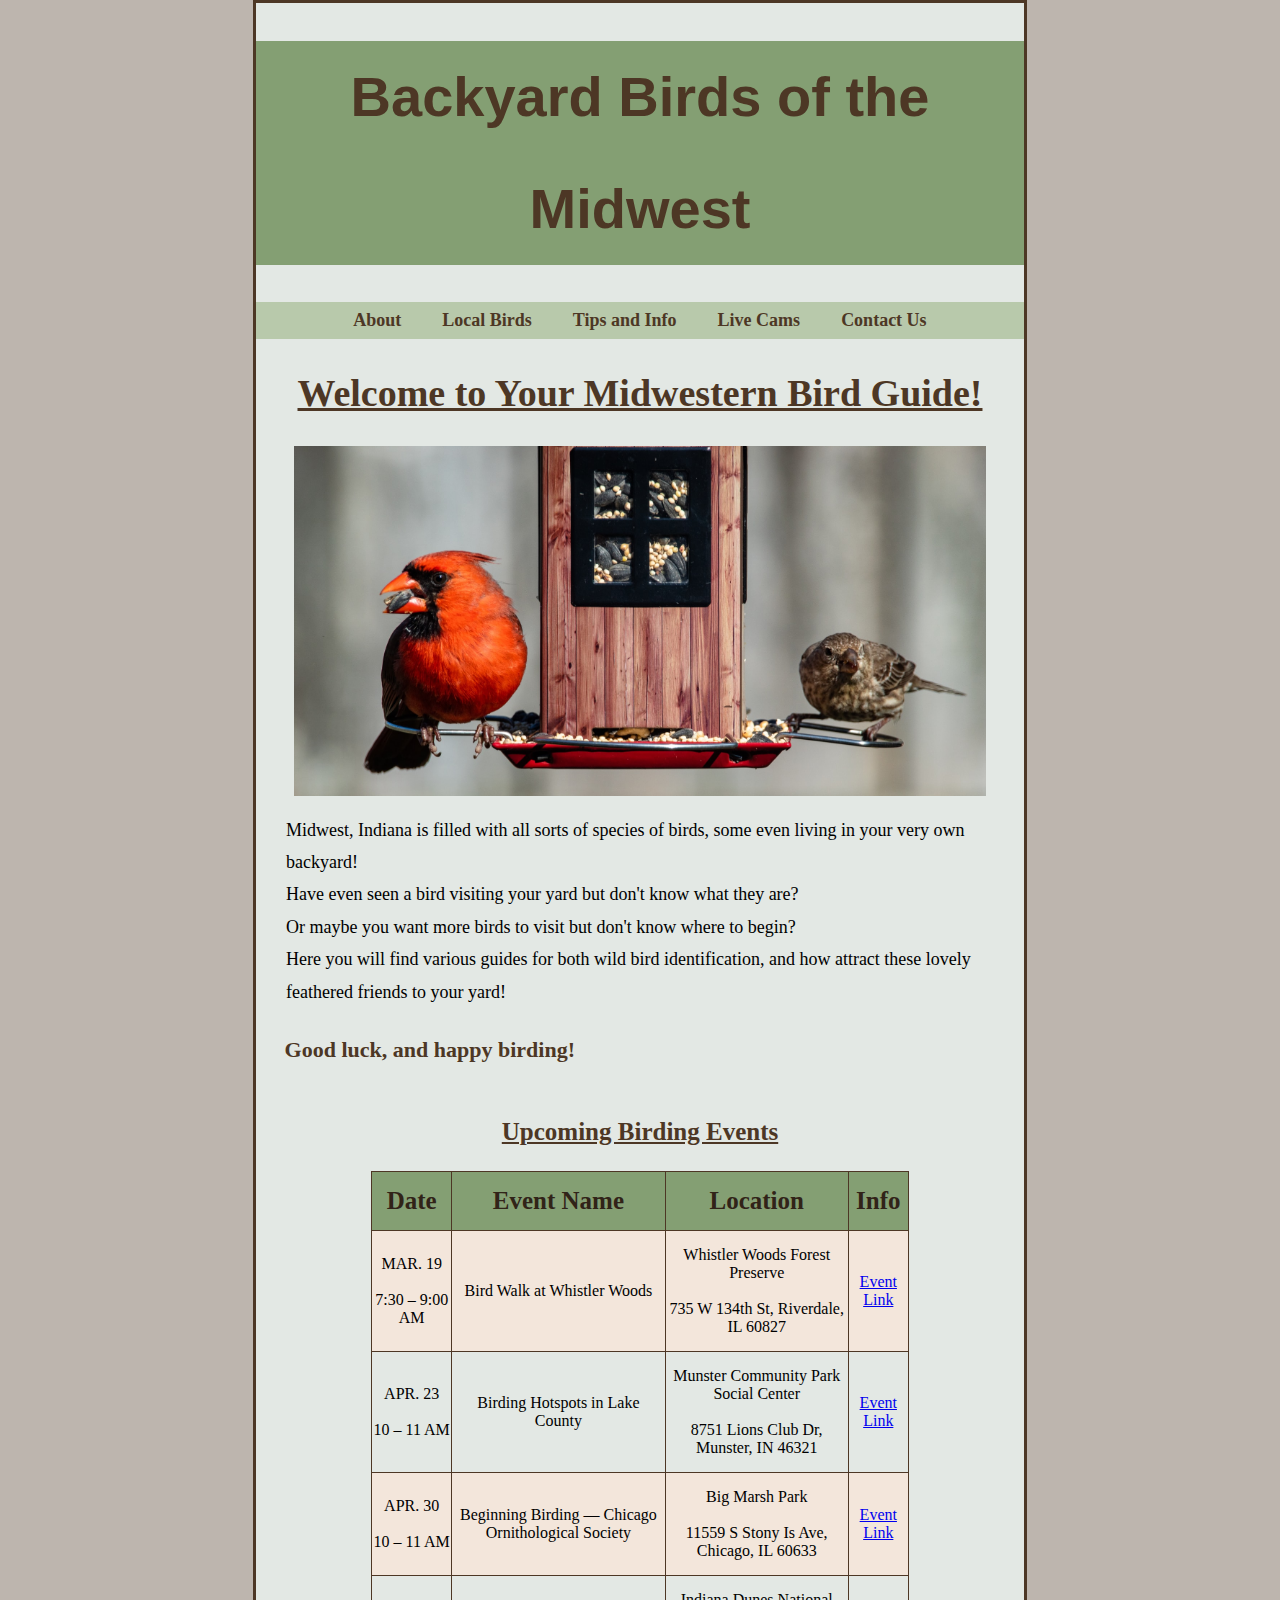
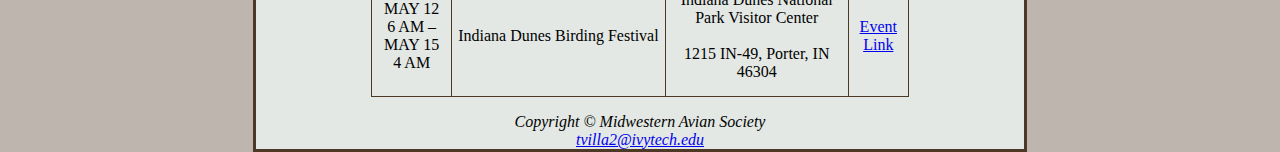
<file: midwest birding/index.html>
<!DOCTYPE html>
<html lang="en">
<head>
    <title>Backyard Birds of the Midwest</title>
    <meta charset="utf-8">
    <link rel="stylesheet" href="birds.css">
    <meta name="viewport" content="width=device-width, initial-scale=1.0">
    <meta name="description" content="Midwest Birding is a website filled with various 
    information and resources for identifying and attracting local wild birds in the Midwest">
</head>
<body>
    <div id="wrapper">
    <header><h1>Backyard Birds of the Midwest</h1></header>
    <nav><ul>    
            <li><a href="index.html">About</a></li>
            <li><a href="#" class="inactive">Local Birds</a>
                <ul><li><a href="chickadee.html">Black Capped Chickadee</a></li>
                    <li><a href="cardinal.html">Northern Cardinal</a></li>
                    <li><a href="bluejay.html">Blue Jay</a></li>
                    <li><a href="nuthatch.html">White Breasted Nuthatch</a></li>
                    <li><a href="woodpecker.html">Downy Woodpecker</a></li>
                </ul></li>
            <li><a href="#" class="inactive">Tips and Info</a>
                <ul><li><a href="yard.html">How to Attract Birds to Your Yard</a></li>
                    <li><a href="feeders.html">Types of Bird Feeders</a></li>
                    <li><a href="keepoff.html">Keeping Squirrels Off Feeders</a></li>
                </ul></li>
            <li><a href="cams.html">Live Cams</a></li>
            <li><a href="contact.html">Contact Us</a></li></ul> 
        </nav>
        <main>
        <h2>Welcome to Your Midwestern Bird Guide!</h2>
        <div class ="home"><img src="homeimg.jpg" alt="Home"></div>
        <p>Midwest, Indiana is filled with all sorts of species of birds, some even living in your very own backyard! <br> 
            Have even seen a bird visiting your yard but don't know what they are?<br> 
            Or maybe you want more birds to visit but don't know where to begin?<br>
        Here you will find various guides for both wild bird identification, and how attract these lovely feathered friends to your yard!<br>
        </p><h4>Good luck, and happy birding!</h4>
        <h3>Upcoming Birding Events</h3>
        <table><tr><th scope="col">Date</th><th scope="col">Event Name</th>
            <th scope="col">Location</th><th scope="col">Info</th>
            </tr>
                <tr><td>MAR. 19 <br><br> 7:30 – 9:00 AM</td>
                    <td>Bird Walk at Whistler Woods</td>
                    <td>Whistler Woods Forest Preserve <br><br> 735 W 134th St, Riverdale, IL 60827</td>
                    <td><a href= https://www.eventbrite.com/e/bird-walk-at-whistler-woods-tickets-270772125717> Event Link </a></td>
                </tr>
                <tr><td>APR. 23 <br><br> 10 – 11 AM</td>
                    <td>Birding Hotspots in Lake County</td>
                    <td>Munster Community Park Social Center <br><br> 8751 Lions Club Dr, Munster, IN 46321</td>
                    <td><a href= https://www.townplanner.com/munster/in/event/animals-pets-birds-class-nature-animals/birding-hotspots-in-lake-county/563570/> Event Link </a></td>
                </tr>
                <tr><td>APR. 30 <br><br> 10 – 11 AM</td>
                    <td>Beginning Birding — Chicago Ornithological Society</td>
                    <td>Big Marsh Park <br><br> 11559 S Stony Is Ave, Chicago, IL 60633</td>
                    <td><a href= https://www.chicagobirder.org/events/2022/4/30/beginning-birding/> Event Link </a></td>

                </tr>
                <tr><td>MAY 12 <br> 6 AM – MAY 15 <br> 4 AM</td>
                    <td>Indiana Dunes Birding Festival</td>
                    <td>Indiana Dunes National Park Visitor Center <br><br> 1215 IN-49, Porter, IN 46304</td>
                    <td><a href= https://indunesbirdingfestival.com/> Event Link </a></td>
                </tr>
                </table>
        <footer>
            Copyright © Midwestern Avian Society<br>
             <a href="mailto:tvilla2@ivytech.edu">tvilla2@ivytech.edu</a></footer> 
    </main></div>
</body>
</html>
</file>
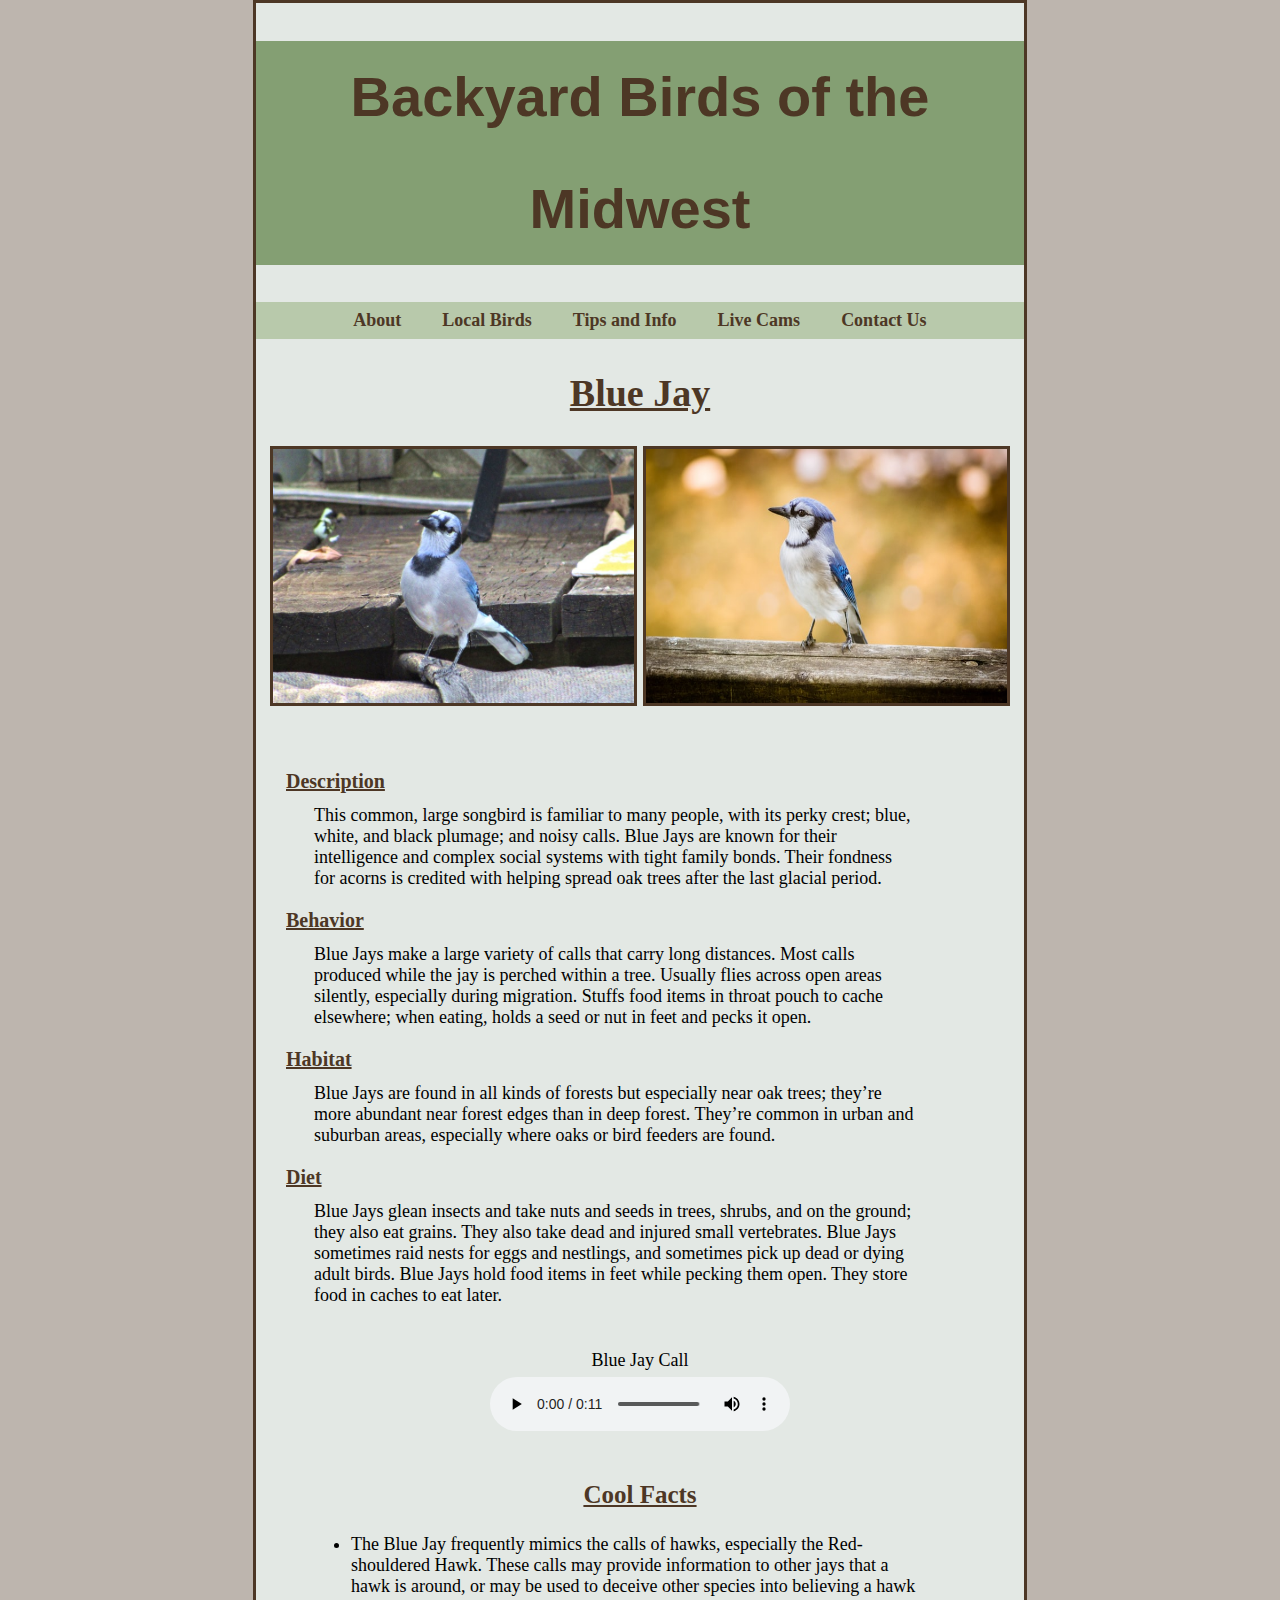
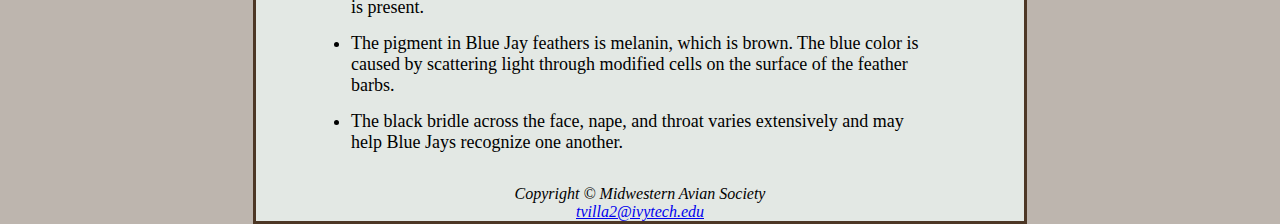
<file: midwest birding/bluejay.html>
<!DOCTYPE html>
<html lang="en">
<head>
    <title>Backyard Birds of the Midwest</title>
    <meta charset="utf-8">
    <link rel="stylesheet" href="birds.css">
    <meta name="viewport" content="width=device-width, initial-scale=1.0">
    <meta name="description" content="Midwest Birding is a website filled with various 
    information and resources for identifying and attracting local wild birds in the Midwest">
</head>
<body>
    <div id="wrapper">
    <header><h1>Backyard Birds of the Midwest</h1></header>
    <nav><ul>    
        <li><a href="index.html">About</a></li>
        <li><a href="#" class="inactive">Local Birds</a>
            <ul><li><a href="chickadee.html">Black Capped Chickadee</a></li>
                <li><a href="cardinal.html">Northern Cardinal</a></li>
                <li><a href="bluejay.html">Blue Jay</a></li>
                <li><a href="nuthatch.html">White Breasted Nuthatch</a></li>
                <li><a href="woodpecker.html">Downy Woodpecker</a></li>
            </ul></li>
        <li><a href="#" class="inactive">Tips and Info</a>
            <ul><li><a href="yard.html">How to Attract Birds to Your Yard</a></li>
                <li><a href="feeders.html">Types of Bird Feeders</a></li>
                <li><a href="keepoff.html">Keeping Squirrels Off Feeders</a></li>
            </ul></li>
        <li><a href="cams.html">Live Cams</a></li>
        <li><a href="contact.html">Contact Us</a></li></ul>
    </nav>
    <main>
        <h2>Blue Jay</h2>
        <div class="image-container">
            <img src="bluejay1.jpg" alt="Bluejay on Deck">
            <img src="bluejay2.jpg" alt="Bluejay">
        </div>
        <dl><dt>Description</dt><dd>This common, large songbird is familiar to many people, with its perky crest; blue, white, and black plumage; and noisy calls. 
            Blue Jays are known for their intelligence and complex social systems with tight family bonds. 
            Their fondness for acorns is credited with helping spread oak trees after the last glacial period.</dd>
         <dt>Behavior</dt><dd>Blue Jays make a large variety of calls that carry long distances. 
             Most calls produced while the jay is perched within a tree. Usually flies across open areas silently, especially during migration. 
             Stuffs food items in throat pouch to cache elsewhere; when eating, holds a seed or nut in feet and pecks it open.</dd>
         <dt>Habitat</dt><dd>Blue Jays are found in all kinds of forests but especially near oak trees; they’re more abundant near forest edges than in deep forest. 
             They’re common in urban and suburban areas, especially where oaks or bird feeders are found.</dd>
             <dt>Diet</dt><dd>Blue Jays glean insects and take nuts and seeds in trees, shrubs, and on the ground; they also eat grains. 
                 They also take dead and injured small vertebrates. 
                 Blue Jays sometimes raid nests for eggs and nestlings, and sometimes pick up dead or dying adult birds. 
                 Blue Jays hold food items in feet while pecking them open. 
                 They store food in caches to eat later.</dd></dl>
         <div class="audio-container"><p>Blue Jay Call</p></div>        
        <div class="audio-container"><audio controls="controls"><source src="bluejaycall.ogg" type="audio/ogg"></audio></div>
        <h3>Cool Facts</h3>         
        <div class="cool-facts"><ul>
            <li>The Blue Jay frequently mimics the calls of hawks, especially the Red-shouldered Hawk. 
                These calls may provide information to other jays that a hawk is around, or may be used to deceive other species into believing a hawk is present.</li>
            <li>The pigment in Blue Jay feathers is melanin, which is brown. 
                The blue color is caused by scattering light through modified cells on the surface of the feather barbs.</li>
            <li>The black bridle across the face, nape, and throat varies extensively and may help Blue Jays recognize one another.</li>
        </ul></div>
        <footer>
            Copyright © Midwestern Avian Society<br>
             <a href="mailto:tvilla2@ivytech.edu">tvilla2@ivytech.edu</a></footer> 
    </main></div>
</body>
</html>
</file>
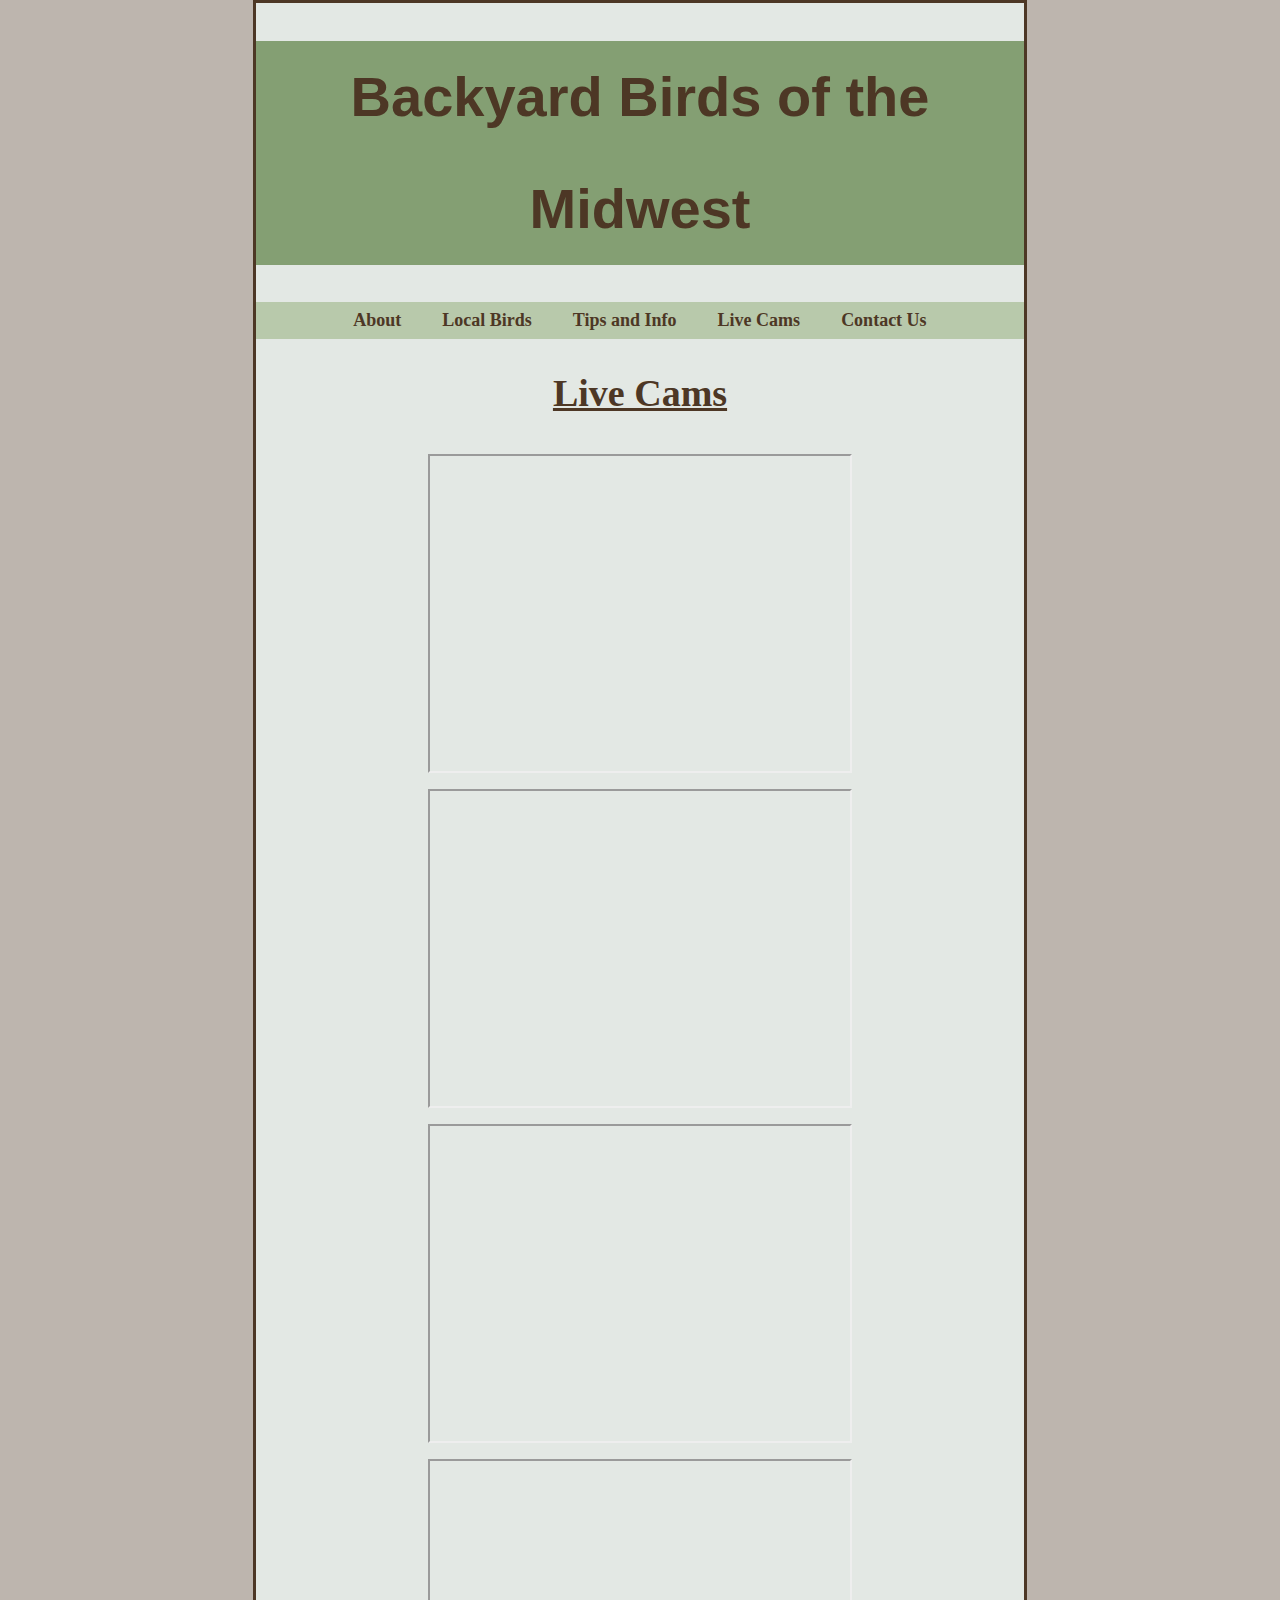
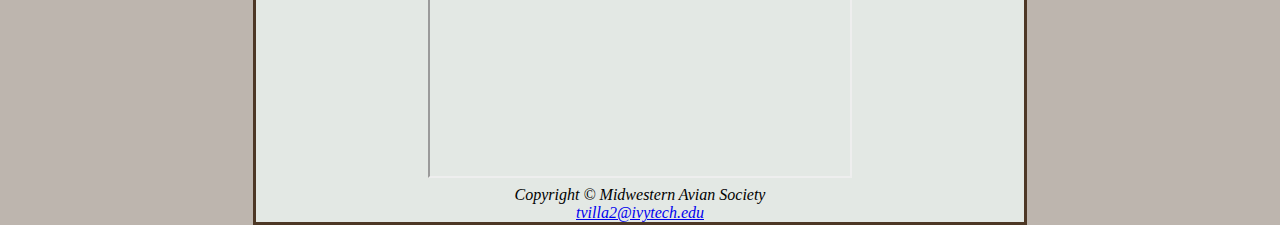
<file: midwest birding/cams.html>
<!DOCTYPE html>
<html lang="en">
<head>
    <title>Backyard Birds of the Midwest</title>
    <meta charset="utf-8">
    <link rel="stylesheet" href="birds.css">
    <meta name="viewport" content="width=device-width, initial-scale=1.0">
    <meta name="description" content="Midwest Birding is a website filled with various 
    information and resources for identifying and attracting local wild birds in the Midwest">
</head>
<body>
    <div id="wrapper">
    <header><h1>Backyard Birds of the Midwest</h1></header>
    <nav><ul>    
        <li><a href="index.html">About</a></li>
        <li><a href="#" class="inactive">Local Birds</a>
            <ul><li><a href="chickadee.html">Black Capped Chickadee</a></li>
                <li><a href="cardinal.html">Northern Cardinal</a></li>
                <li><a href="bluejay.html">Blue Jay</a></li>
                <li><a href="nuthatch.html">White Breasted Nuthatch</a></li>
                <li><a href="woodpecker.html">Downy Woodpecker</a></li>
            </ul></li>
        <li><a href="#" class="inactive">Tips and Info</a>
            <ul><li><a href="yard.html">How to Attract Birds to Your Yard</a></li>
                <li><a href="feeders.html">Types of Bird Feeders</a></li>
                <li><a href="keepoff.html">Keeping Squirrels Off Feeders</a></li>
            </ul></li>
        <li><a href="cams.html">Live Cams</a></li>
        <li><a href="contact.html">Contact Us</a></li></ul> 
    </nav>
    <main>
        <h2>Live Cams</h2>
        <div class="image-container"><iframe width="420" height="315" src="https://www.youtube.com/embed/N609loYkFJo" title="YouTube video player" 
         allow="accelerometer; autoplay; clipboard-write; 
        encrypted-media; gyroscope; picture-in-picture" allowfullscreen></iframe>
        <iframe width="420" height="315" src="https://www.youtube.com/embed/f7AJwlVzd1c" title="YouTube video player" 
         allow="accelerometer; autoplay; clipboard-write; encrypted-media; 
        gyroscope; picture-in-picture" allowfullscreen></iframe>
        <iframe width="420" height="315" src="https://www.youtube.com/embed/2uabwdYMzVk" title="YouTube video player" 
         allow="accelerometer; autoplay; clipboard-write; encrypted-media; 
        gyroscope; picture-in-picture" allowfullscreen></iframe>
        <iframe width="420" height="315" src="https://www.youtube.com/embed/AN7Ddt-2cp4" title="YouTube video player" 
         allow="accelerometer; autoplay; clipboard-write; encrypted-media; 
        gyroscope; picture-in-picture" allowfullscreen></iframe></div>
        <footer>
            Copyright © Midwestern Avian Society<br>
             <a href="mailto:tvilla2@ivytech.edu">tvilla2@ivytech.edu</a></footer> 
    </main></div>
</body>
</html>
</file>
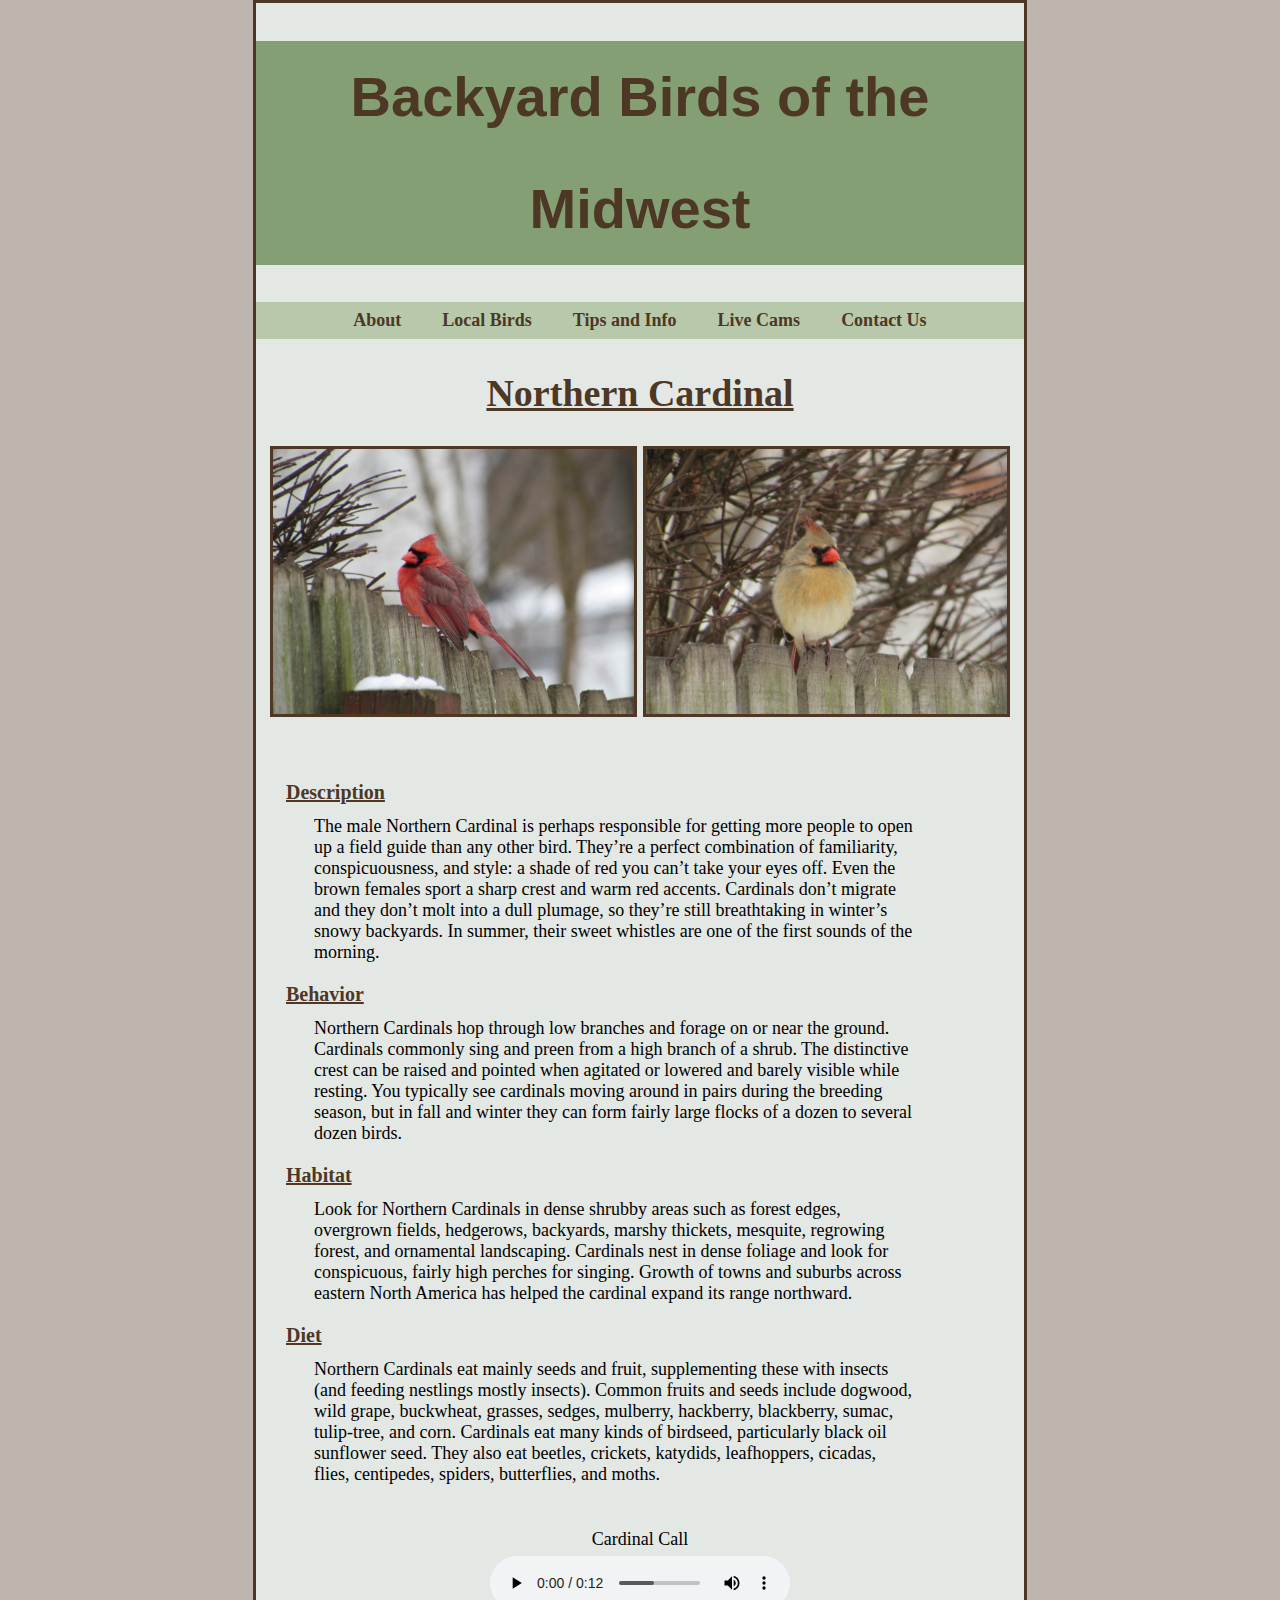
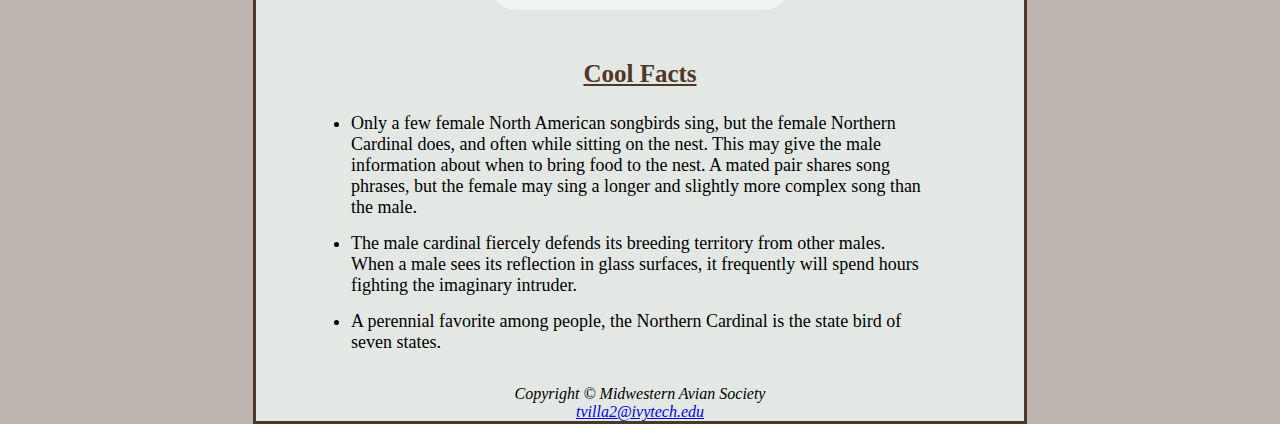
<file: midwest birding/cardinal.html>
<!DOCTYPE html>
<html lang="en">
<head>
    <title>Backyard Birds of the Midwest</title>
    <meta charset="utf-8">
    <link rel="stylesheet" href="birds.css">
    <meta name="viewport" content="width=device-width, initial-scale=1.0">
    <meta name="description" content="Midwest Birding is a website filled with various 
    information and resources for identifying and attracting local wild birds in the Midwest">
</head>
<body>
    <div id="wrapper">
    <header><h1>Backyard Birds of the Midwest</h1></header>
    <nav><ul>    
        <li><a href="index.html">About</a></li>
        <li><a href="#" class="inactive">Local Birds</a>
            <ul><li><a href="chickadee.html">Black Capped Chickadee</a></li>
                <li><a href="cardinal.html">Northern Cardinal</a></li>
                <li><a href="bluejay.html">Blue Jay</a></li>
                <li><a href="nuthatch.html">White Breasted Nuthatch</a></li>
                <li><a href="woodpecker.html">Downy Woodpecker</a></li>
            </ul></li>
        <li><a href="#" class="inactive">Tips and Info</a>
            <ul><li><a href="yard.html">How to Attract Birds to Your Yard</a></li>
                <li><a href="feeders.html">Types of Bird Feeders</a></li>
                <li><a href="keepoff.html">Keeping Squirrels Off Feeders</a></li>
            </ul></li>
        <li><a href="cams.html">Live Cams</a></li>
        <li><a href="contact.html">Contact Us</a></li></ul> 
    </nav>
    <main>
        <h2>Northern Cardinal</h2>
        <div class="image-container">
            <img src="cardinal.jpg" alt="Male Cardinal">
            <img src="cardinal-f.jpg" alt="Female Cardinal">
        </div>
        <dl><dt>Description</dt><dd>The male Northern Cardinal is perhaps responsible for getting more people to open up a field guide than any other bird. 
            They’re a perfect combination of familiarity, conspicuousness, and style: a shade of red you can’t take your eyes off. 
            Even the brown females sport a sharp crest and warm red accents. Cardinals don’t migrate and they don’t molt into a dull plumage, so they’re still breathtaking in winter’s snowy backyards. 
            In summer, their sweet whistles are one of the first sounds of the morning.</dd>
         <dt>Behavior</dt><dd>Northern Cardinals hop through low branches and forage on or near the ground. 
             Cardinals commonly sing and preen from a high branch of a shrub. 
             The distinctive crest can be raised and pointed when agitated or lowered and barely visible while resting. 
             You typically see cardinals moving around in pairs during the breeding season, but in fall and winter they can form fairly large flocks of a dozen to several dozen birds.</dd>
         <dt>Habitat</dt><dd>Look for Northern Cardinals in dense shrubby areas such as forest edges, overgrown fields, hedgerows, backyards, marshy thickets, mesquite, regrowing forest, and ornamental landscaping. 
             Cardinals nest in dense foliage and look for conspicuous, fairly high perches for singing. 
             Growth of towns and suburbs across eastern North America has helped the cardinal expand its range northward.</dd>
             <dt>Diet</dt>
             <dd>Northern Cardinals eat mainly seeds and fruit, supplementing these with insects (and feeding nestlings mostly insects). 
                 Common fruits and seeds include dogwood, wild grape, buckwheat, grasses, sedges, mulberry, hackberry, blackberry, sumac, tulip-tree, and corn. 
                 Cardinals eat many kinds of birdseed, particularly black oil sunflower seed. 
                 They also eat beetles, crickets, katydids, leafhoppers, cicadas, flies, centipedes, spiders, butterflies, and moths.</dd></dl>
                 <div class="audio-container"><p>Cardinal Call</p></div>
        <div class="audio-container"><audio controls="controls"><source src="cardinalcall.ogg" type="audio/ogg"></audio></div>
        <h3>Cool Facts</h3>         
        <div class="cool-facts"><ul>
            <li>Only a few female North American songbirds sing, but the female Northern Cardinal does, and often while sitting on the nest. 
                This may give the male information about when to bring food to the nest. 
                A mated pair shares song phrases, but the female may sing a longer and slightly more complex song than the male.</li>
            <li>The male cardinal fiercely defends its breeding territory from other males. 
                When a male sees its reflection in glass surfaces, it frequently will spend hours fighting the imaginary intruder.</li>
            <li>A perennial favorite among people, the Northern Cardinal is the state bird of seven states.</li>
        </ul></div>            
        <footer>
            Copyright © Midwestern Avian Society<br>
             <a href="mailto:tvilla2@ivytech.edu">tvilla2@ivytech.edu</a></footer> 
    </main></div>
</body>
</html>
</file>
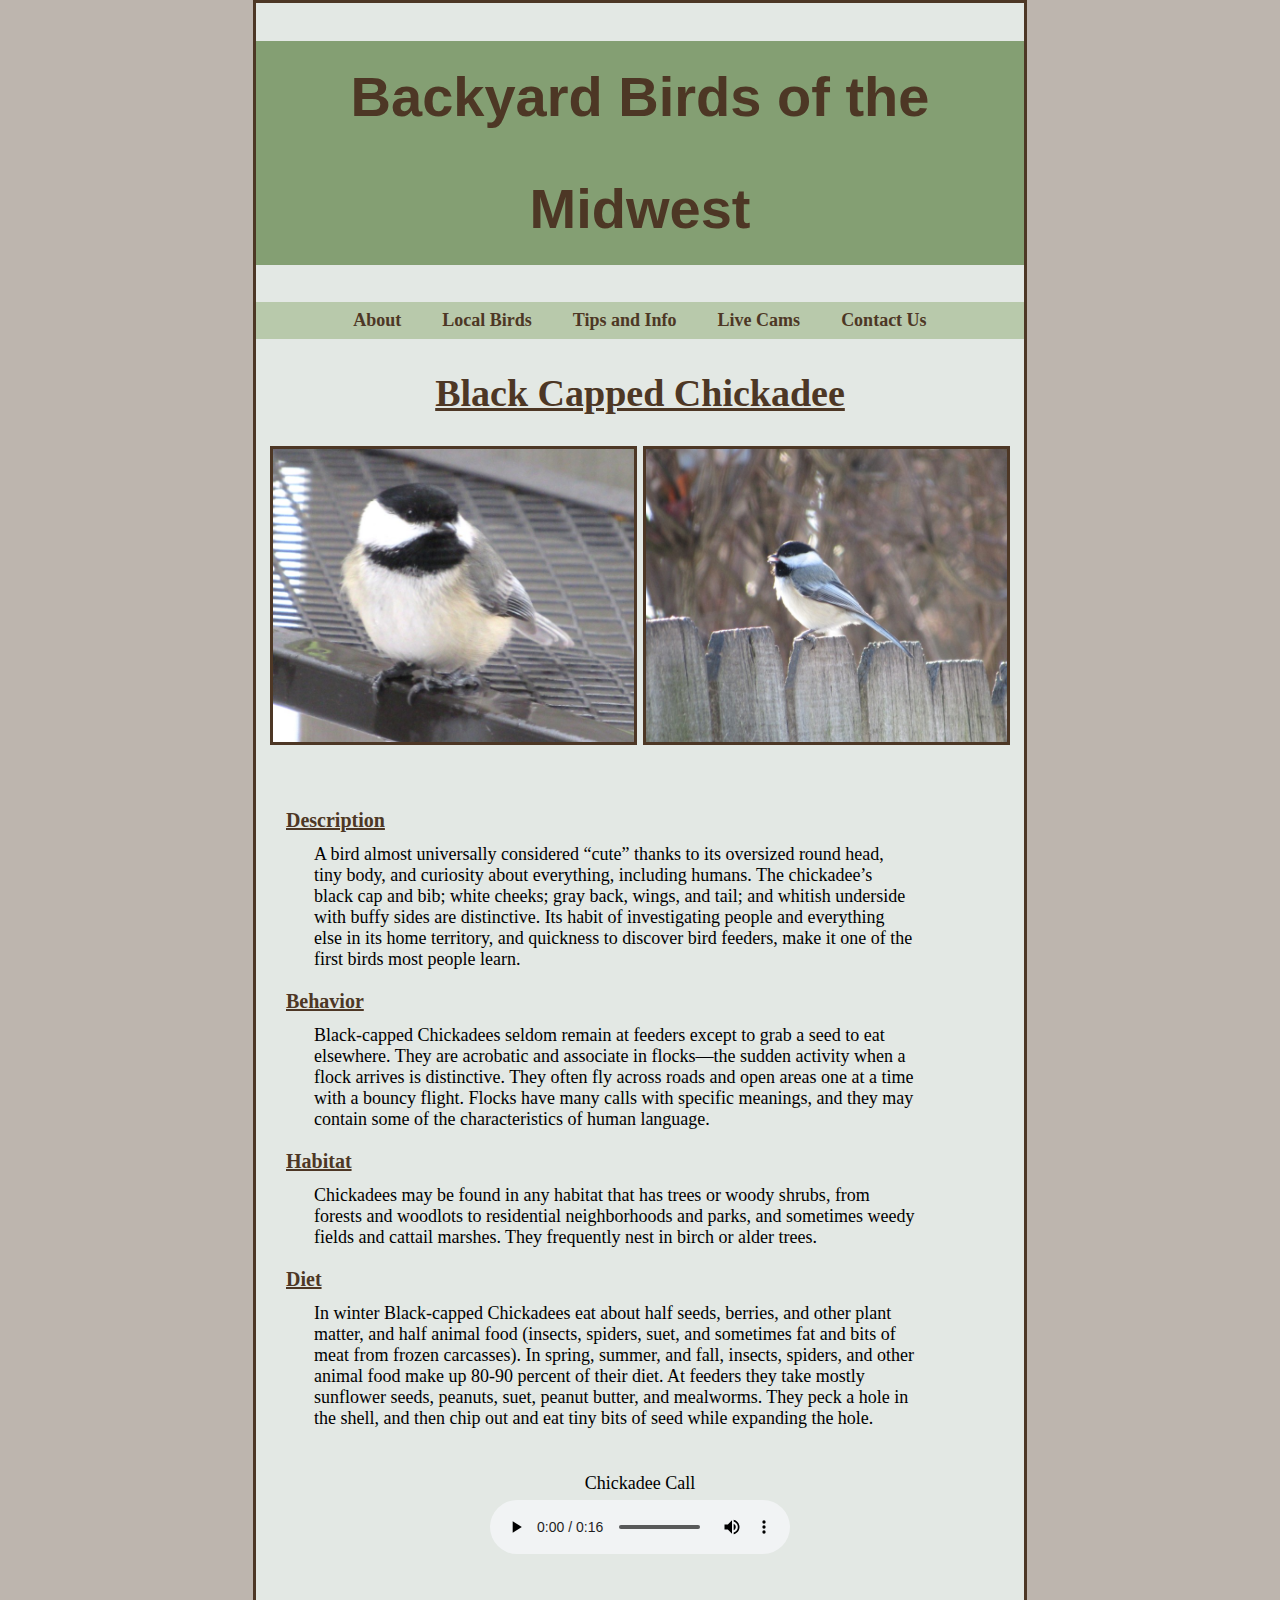
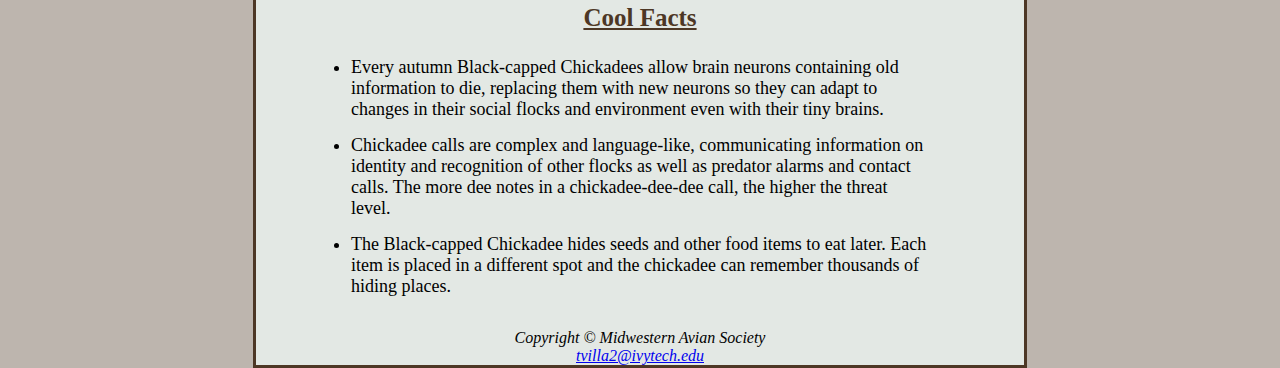
<file: midwest birding/chickadee.html>
<!DOCTYPE html>
<html lang="en">
<head>
    <title>Backyard Birds of the Midwest</title>
    <meta charset="utf-8">
    <link rel="stylesheet" href="birds.css">
    <meta name="viewport" content="width=device-width, initial-scale=1.0">
    <meta name="description" content="Midwest Birding is a website filled with various 
    information and resources for identifying and attracting local wild birds in the Midwest">
</head>
<body>
    <div id="wrapper">
    <header><h1>Backyard Birds of the Midwest</h1></header>
    <nav><ul>    
        <li><a href="index.html">About</a></li>
        <li><a href="#" class="inactive">Local Birds</a>
            <ul><li><a href="chickadee.html">Black Capped Chickadee</a></li>
                <li><a href="cardinal.html">Northern Cardinal</a></li>
                <li><a href="bluejay.html">Blue Jay</a></li>
                <li><a href="nuthatch.html">White Breasted Nuthatch</a></li>
                <li><a href="woodpecker.html">Downy Woodpecker</a></li>
            </ul></li>
        <li><a href="#" class="inactive">Tips and Info</a>
            <ul><li><a href="yard.html">How to Attract Birds to Your Yard</a></li>
                <li><a href="feeders.html">Types of Bird Feeders</a></li>
                <li><a href="keepoff.html">Keeping Squirrels Off Feeders</a></li>
            </ul></li>
        <li><a href="cams.html">Live Cams</a></li>
        <li><a href="contact.html">Contact Us</a></li></ul> 
    </nav>
    <main>
        <h2>Black Capped Chickadee</h2>
        <div class="image-container">
            <img src="chickadee.jpg" alt="Chickadee">
            <img src="chickadee2.jpg" alt="Chickadee on Fence">
        </div>
        
        <dl><dt>Description</dt><dd>A bird almost universally considered “cute” thanks to its oversized round head, tiny body, and curiosity about everything, including humans. 
            The chickadee’s black cap and bib; white cheeks; gray back, wings, and tail; and whitish underside with buffy sides are distinctive. 
            Its habit of investigating people and everything else in its home territory, and quickness to discover bird feeders, make it one of the first birds most people learn.</dd>
         <dt>Behavior</dt><dd>Black-capped Chickadees seldom remain at feeders except to grab a seed to eat elsewhere.  
             They are acrobatic and associate in flocks—the sudden activity when a flock arrives is distinctive.  
             They often fly across roads and open areas one at a time with a bouncy flight. Flocks have many calls with specific meanings, and they may contain some of the characteristics of human language.</dd>
         <dt>Habitat</dt><dd>Chickadees may be found in any habitat that has trees or woody shrubs, from forests and woodlots to residential neighborhoods and parks, 
             and sometimes weedy fields and cattail marshes. 
             They frequently nest in birch or alder trees.</dd>
             <dt>Diet</dt><dd>In winter Black-capped Chickadees eat about half seeds, berries, and other plant matter, and half animal food (insects, spiders, suet, and sometimes fat and bits of meat from frozen carcasses). 
                 In spring, summer, and fall, insects, spiders, and other animal food make up 80-90 percent of their diet. 
                 At feeders they take mostly sunflower seeds, peanuts, suet, peanut butter, and mealworms. 
                 They peck a hole in the shell, and then chip out and eat tiny bits of seed while expanding the hole.</dd></dl>
                 <div class="audio-container"><p>Chickadee Call</p></div> 
        <div class="audio-container"><audio controls="controls"><source src="chickadeecall.ogg" type="audio/ogg"></audio></div>     
           <h3>Cool Facts</h3>         
        <div class="cool-facts"><ul>
            <li>Every autumn Black-capped Chickadees allow brain neurons containing old information to die, 
                replacing them with new neurons so they can adapt to changes in their social flocks and environment even with their tiny brains.</li>
            <li>Chickadee calls are complex and language-like, communicating information on identity and recognition of other flocks as well as predator alarms and contact calls. 
                The more dee notes in a chickadee-dee-dee call, the higher the threat level.</li>
            <li>The Black-capped Chickadee hides seeds and other food items to eat later. 
                Each item is placed in a different spot and the chickadee can remember thousands of hiding places.</li>
        </ul></div>       
        <footer>
            Copyright © Midwestern Avian Society<br>
             <a href="mailto:tvilla2@ivytech.edu">tvilla2@ivytech.edu</a></footer> 
    </main></div>
</body>
</html>
</file>
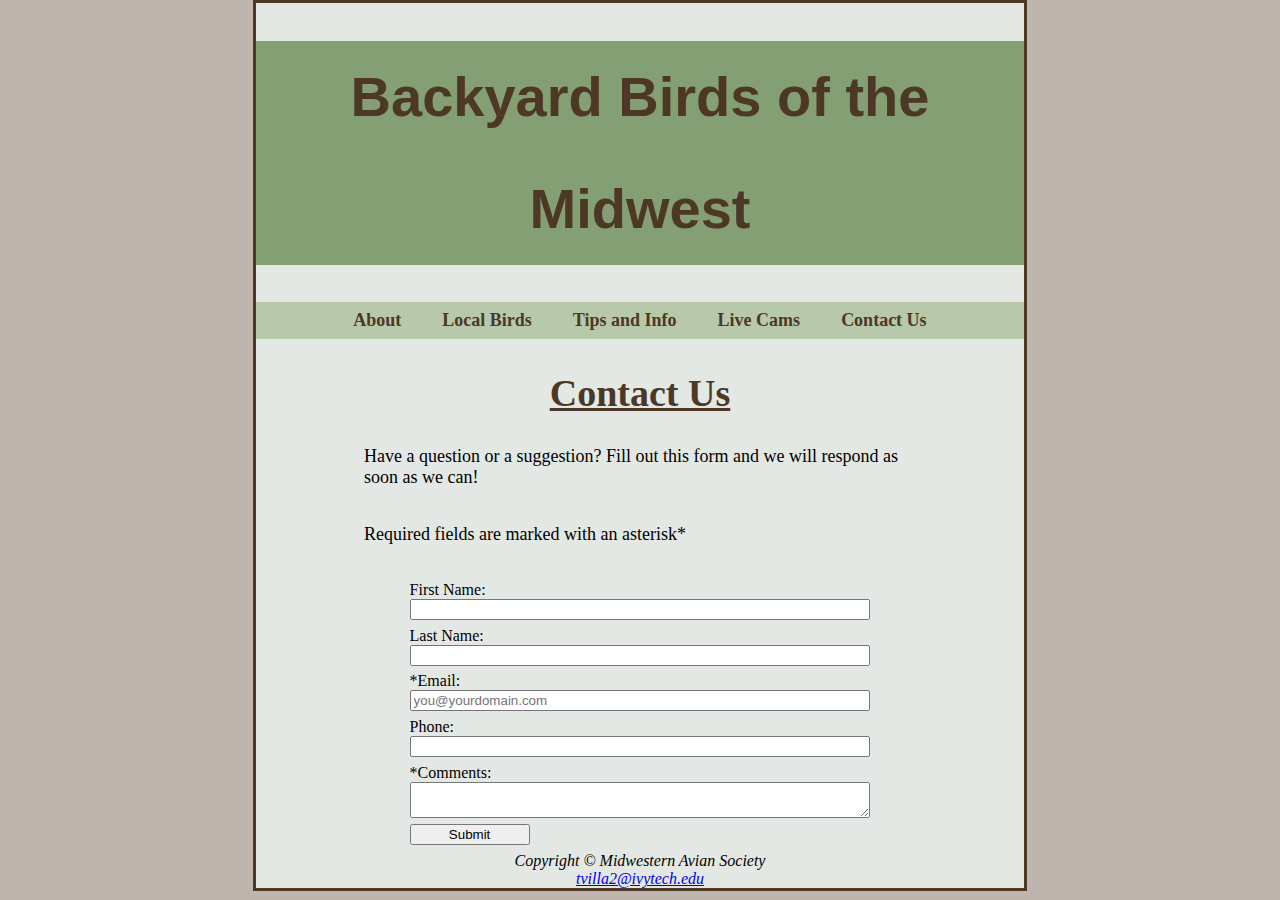
<file: midwest birding/contact.html>
<!DOCTYPE html>
<html lang="en">
<head>
    <title>Backyard Birds of the Midwest</title>
    <meta charset="utf-8">
    <link rel="stylesheet" href="birds.css">
    <meta name="viewport" content="width=device-width, initial-scale=1.0">
    <meta name="description" content="Midwest Birding is a website filled with various 
    information and resources for identifying and attracting local wild birds in the Midwest">
</head>
<body>
    <div id="wrapper">
    <header><h1>Backyard Birds of the Midwest</h1></header>
    <nav><ul>    
        <li><a href="index.html">About</a></li>
        <li><a href="#" class="inactive">Local Birds</a>
            <ul><li><a href="chickadee.html">Black Capped Chickadee</a></li>
                <li><a href="cardinal.html">Northern Cardinal</a></li>
                <li><a href="bluejay.html">Blue Jay</a></li>
                <li><a href="nuthatch.html">White Breasted Nuthatch</a></li>
                <li><a href="woodpecker.html">Downy Woodpecker</a></li>
            </ul></li>
        <li><a href="#" class="inactive">Tips and Info</a>
            <ul><li><a href="yard.html">How to Attract Birds to Your Yard</a></li>
                <li><a href="feeders.html">Types of Bird Feeders</a></li>
                <li><a href="keepoff.html">Keeping Squirrels Off Feeders</a></li>
            </ul></li>
        <li><a href="cams.html">Live Cams</a></li>
        <li><a href="contact.html">Contact Us</a></li></ul> 
    </nav>
    <main>
        <h2>Contact Us</h2>
        <div class="info-begin"> Have a question or a suggestion? Fill out this form and we will respond as soon as we can!</div>
        <div class="info-begin">Required fields are marked with an asterisk*</div>
        <form method="POST" action="https://fp1.formmail.com/cgi-bin/fm192">
            <input type="hidden" name="_pid" value="158145">
            <input type="hidden" name="_fid" value="SJPZESUQ">
            <input type="hidden" name="recipient" value="1">
            <input type="hidden" name="redirect" value="https://tvilla2.s3.amazonaws.com/FinalProject_Final/midwest+birding/submit.html">
            
            
            <label for="myFName">First Name:</label><input type="text" name="myFName" id="myFName" required>
            <label for="myLName">Last Name:</label><input type="text" name="myLName" id="myLName" required>
            <label for="myEmail">*Email:</label><input type="email" name="myEmail" id="myEmail" required placeholder="you@yourdomain.com">
            <label for="myPhone">Phone:</label><input type="text" name="myPhone" id="myPhone" required>
            <label for="myComments">*Comments:</label>
            <textarea name="myComments" id="myComments" rows="2" cols="20" required></textarea>
            <input id="mySubmit" type="submit" value="Submit">
        </form>
        <footer>
            Copyright © Midwestern Avian Society<br>
             <a href="mailto:tvilla2@ivytech.edu">tvilla2@ivytech.edu</a></footer> 
    </main></div>
</body>
</html>
</file>
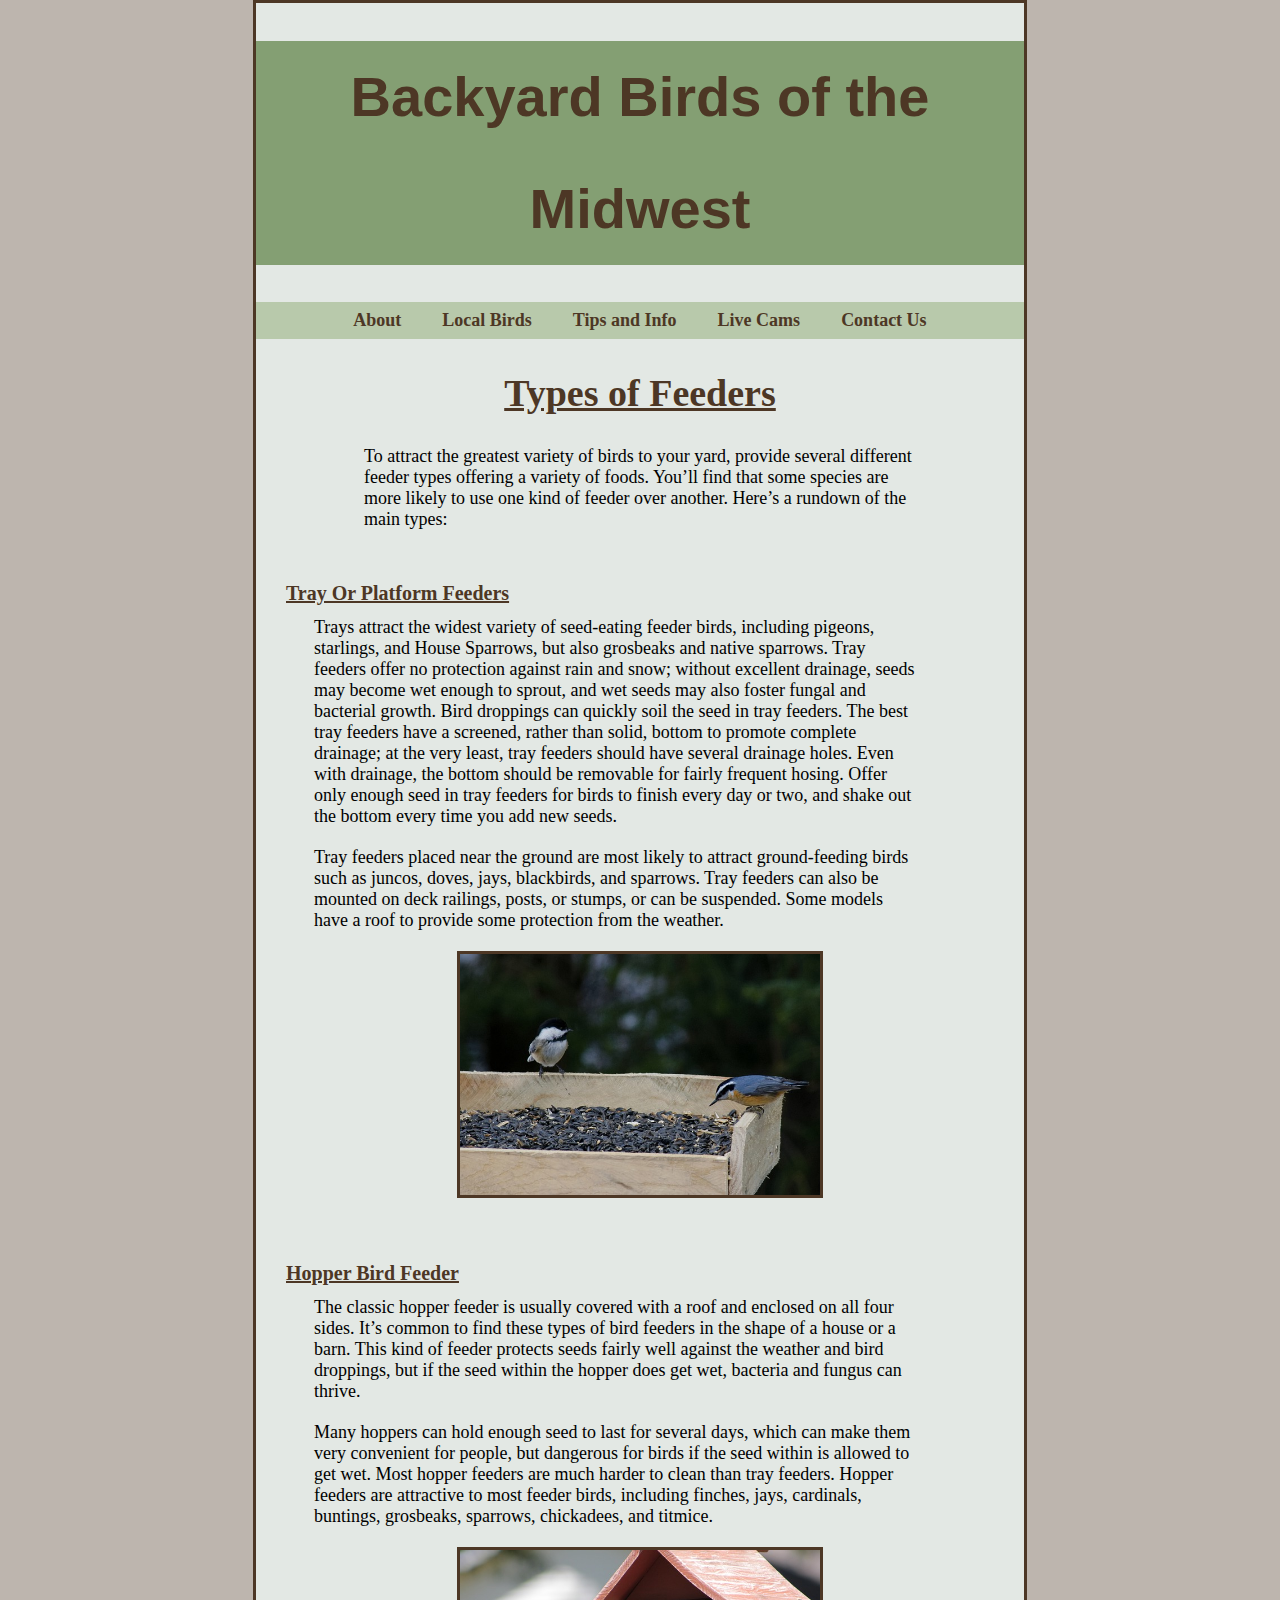
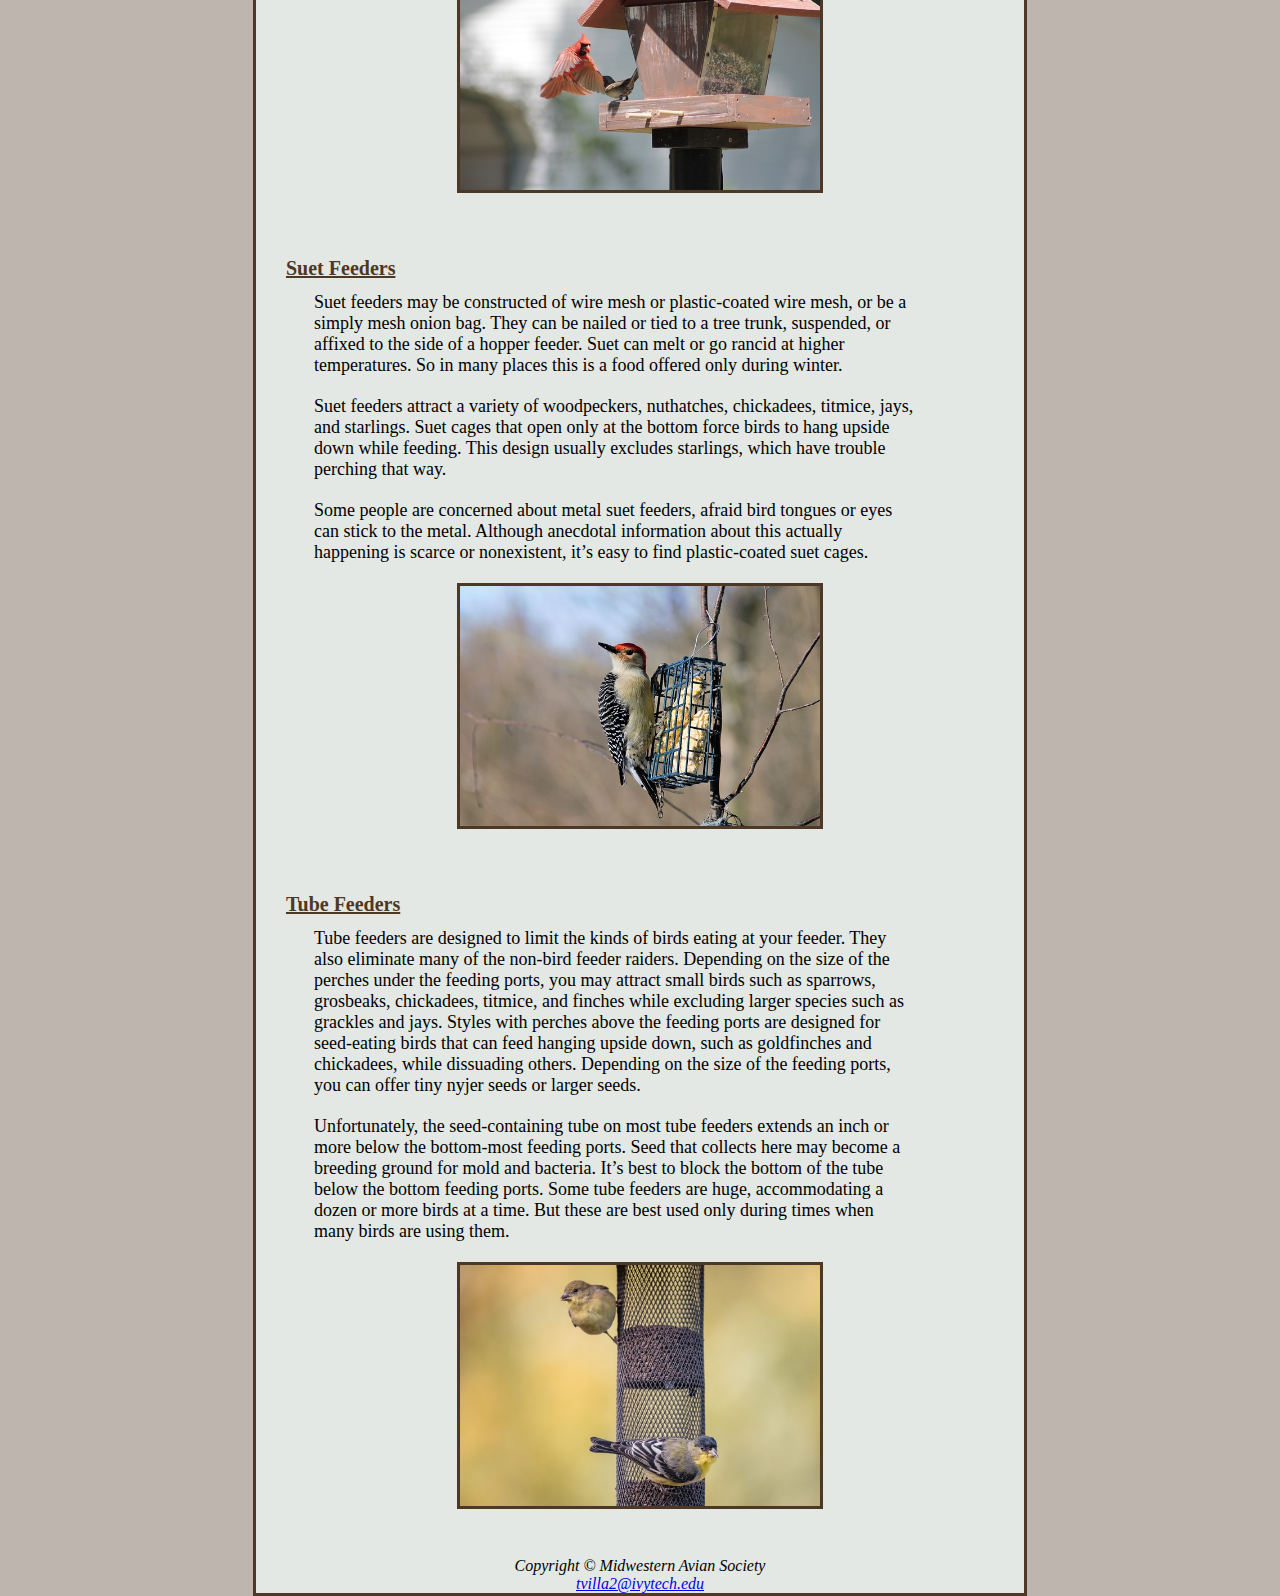
<file: midwest birding/feeders.html>
<!DOCTYPE html>
<html lang="en">
<head>
    <title>Backyard Birds of the Midwest</title>
    <meta charset="utf-8">
    <link rel="stylesheet" href="birds.css">
    <meta name="viewport" content="width=device-width, initial-scale=1.0">
    <meta name="description" content="Midwest Birding is a website filled with various 
    information and resources for identifying and attracting local wild birds in the Midwest">
</head>
<body>
    <div id="wrapper">
    <header><h1>Backyard Birds of the Midwest</h1></header>
    <nav><ul>    
        <li><a href="index.html">About</a></li>
        <li><a href="#" class="inactive">Local Birds</a>
            <ul><li><a href="chickadee.html">Black Capped Chickadee</a></li>
                <li><a href="cardinal.html">Northern Cardinal</a></li>
                <li><a href="bluejay.html">Blue Jay</a></li>
                <li><a href="nuthatch.html">White Breasted Nuthatch</a></li>
                <li><a href="woodpecker.html">Downy Woodpecker</a></li>
            </ul></li>
        <li><a href="#" class="inactive">Tips and Info</a>
            <ul><li><a href="yard.html">How to Attract Birds to Your Yard</a></li>
                <li><a href="feeders.html">Types of Bird Feeders</a></li>
                <li><a href="keepoff.html">Keeping Squirrels Off Feeders</a></li>
            </ul></li>
        <li><a href="cams.html">Live Cams</a></li>
        <li><a href="contact.html">Contact Us</a></li></ul> 
    </nav>
    <main>
        <h2>Types of Feeders</h2>
        <div class="info-begin">To attract the greatest variety of birds to your yard, provide several different feeder types offering a variety of foods. 
            You’ll find that some species are more likely to use one kind of feeder over another. Here’s a rundown of the main types:</div>
        <dl><dt>Tray Or Platform Feeders</dt><dd>Trays attract the widest variety of seed-eating feeder birds, including pigeons, starlings, and House Sparrows, but also grosbeaks and native sparrows. 
            Tray feeders offer no protection against rain and snow; without excellent drainage, seeds may become wet enough to sprout, and wet seeds may also foster fungal and bacterial growth. 
            Bird droppings can quickly soil the seed in tray feeders. The best tray feeders have a screened, rather than solid, bottom to promote complete drainage; at the very least, tray feeders should have several drainage holes. 
            Even with drainage, the bottom should be removable for fairly frequent hosing. 
            Offer only enough seed in tray feeders for birds to finish every day or two, and shake out the bottom every time you add new seeds.</dd>
                <dd>
                Tray feeders placed near the ground are most likely to attract ground-feeding birds such as juncos, doves, jays, blackbirds, and sparrows. 
            Tray feeders can also be mounted on deck railings, posts, or stumps, or can be suspended. 
            Some models have a roof to provide some protection from the weather.</dd></dl><div class="image-container">
                    <img src="platform.jpg" alt="Platform Feeder">
                </div>   
        <dl><dt>Hopper Bird Feeder</dt><dd>The classic hopper feeder is usually covered with a roof and enclosed on all four sides. 
            It’s common to find these types of bird feeders in the shape of a house or a barn. 
            This kind of feeder protects seeds fairly well against the weather and bird droppings, 
            but if the seed within the hopper does get wet, bacteria and fungus can thrive.</dd>
           
            <dd>Many hoppers can hold enough seed to last for several days, which can make them very convenient for people, 
                but dangerous for birds if the seed within is allowed to get wet. 
                Most hopper feeders are much harder to clean than tray feeders. Hopper feeders are attractive to most feeder birds, including finches, 
                jays, cardinals, buntings, grosbeaks, sparrows, chickadees, and titmice.</dd></dl>
                <div class="image-container">
                <img src="hopper.jpg" alt="Hopper Feeder">
            </div>
        <dl><dt>Suet Feeders</dt><dd>Suet feeders may be constructed of wire mesh or plastic-coated wire mesh, or be a simply mesh onion bag. 
            They can be nailed or tied to a tree trunk, suspended, or affixed to the side of a hopper feeder. Suet can melt or go rancid at higher temperatures. 
            So in many places this is a food offered only during winter.</dd>
            <dd>Suet feeders attract a variety of woodpeckers, nuthatches, chickadees, titmice, jays, and starlings. 
                Suet cages that open only at the bottom force birds to hang upside down while feeding. 
                This design usually excludes starlings, which have trouble perching that way.</dd>
            <dd>Some people are concerned about metal suet feeders, afraid bird tongues or eyes can stick to the metal. 
                Although anecdotal information about this actually happening is scarce or nonexistent, it’s easy to find plastic-coated suet cages.</dd></dl>
                <div class="image-container">
                <img src="suet.jpg" alt="Suet">
            </div>
        <dl><dt>Tube Feeders</dt><dd>Tube feeders are designed to limit the kinds of birds eating at your feeder. 
            They also eliminate many of the non-bird feeder raiders. 
            Depending on the size of the perches under the feeding ports, you may attract small birds such as sparrows, grosbeaks, chickadees, titmice, and finches while excluding larger species such as grackles and jays. 
            Styles with perches above the feeding ports are designed for seed-eating birds that can feed hanging upside down, such as goldfinches and chickadees, while dissuading others. 
            Depending on the size of the feeding ports, you can offer tiny nyjer seeds or larger seeds.</dd>
            <dd>Unfortunately, the seed-containing tube on most tube feeders extends an inch or more below the bottom-most feeding ports. 
                Seed that collects here may become a breeding ground for mold and bacteria. It’s best to block the bottom of the tube below the bottom feeding ports. 
                Some tube feeders are huge, accommodating a dozen or more birds at a time. But these are best used only during times when many birds are using them.</dd></dl>
                <div class="image-container">
                <img src="tube.jpg" alt="Tube Feeder">
            </div>                    
        <footer>
            Copyright © Midwestern Avian Society<br>
             <a href="mailto:tvilla2@ivytech.edu">tvilla2@ivytech.edu</a></footer> 
    </main></div>
</body>
</html>
</file>
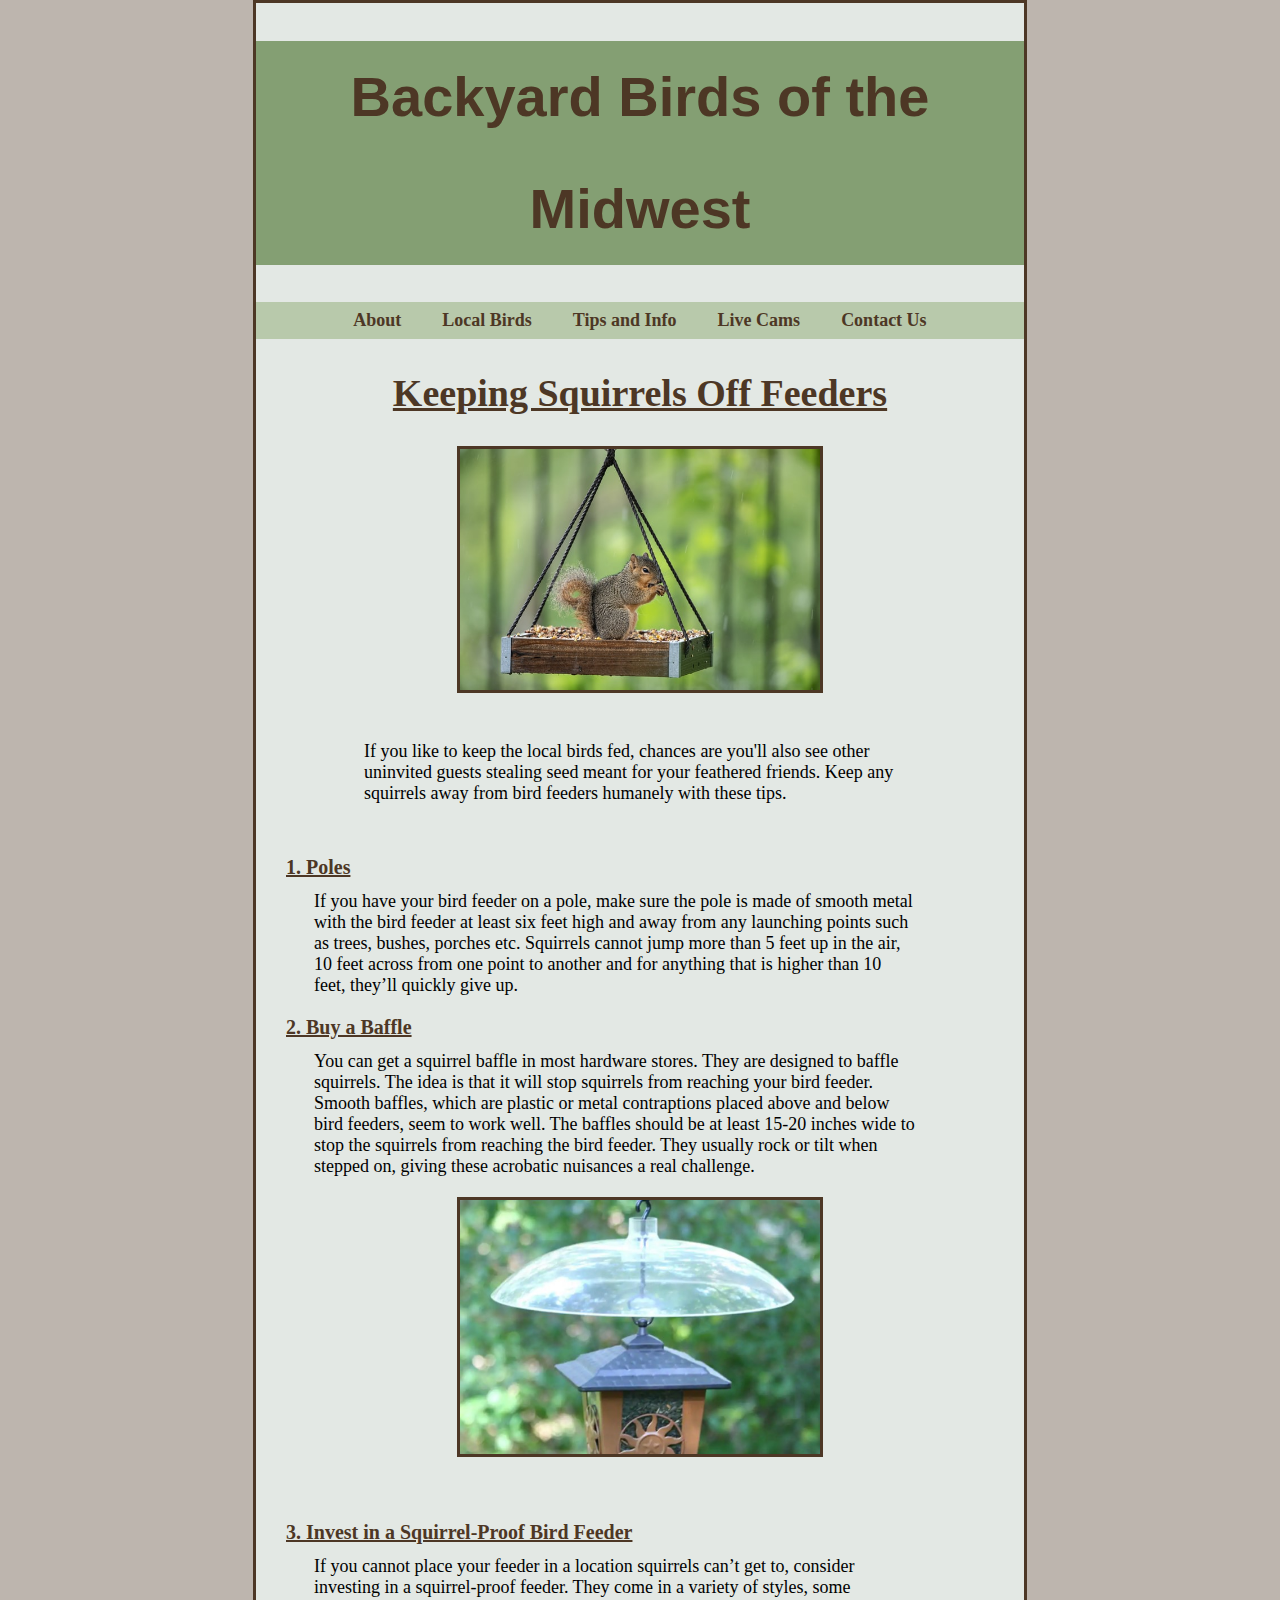
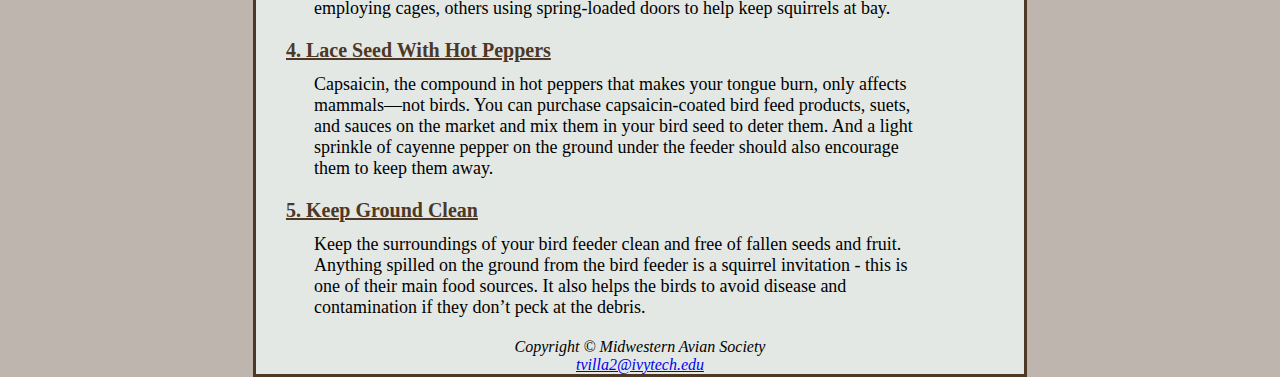
<file: midwest birding/keepoff.html>
<!DOCTYPE html>
<html lang="en">
<head>
    <title>Backyard Birds of the Midwest</title>
    <meta charset="utf-8">
    <link rel="stylesheet" href="birds.css">
    <meta name="viewport" content="width=device-width, initial-scale=1.0">
    <meta name="description" content="Midwest Birding is a website filled with various 
    information and resources for identifying and attracting local wild birds in the Midwest">
</head>
<body>
    <div id="wrapper">
    <header><h1>Backyard Birds of the Midwest</h1></header>
    <nav><ul>    
        <li><a href="index.html">About</a></li>
        <li><a href="#" class="inactive">Local Birds</a>
            <ul><li><a href="chickadee.html">Black Capped Chickadee</a></li>
                <li><a href="cardinal.html">Northern Cardinal</a></li>
                <li><a href="bluejay.html">Blue Jay</a></li>
                <li><a href="nuthatch.html">White Breasted Nuthatch</a></li>
                <li><a href="woodpecker.html">Downy Woodpecker</a></li>
            </ul></li>
        <li><a href="#" class="inactive">Tips and Info</a>
            <ul><li><a href="yard.html">How to Attract Birds to Your Yard</a></li>
                <li><a href="feeders.html">Types of Bird Feeders</a></li>
                <li><a href="keepoff.html">Keeping Squirrels Off Feeders</a></li>
                
            </ul></li>
        <li><a href="cams.html">Live Cams</a></li>
        <li><a href="contact.html">Contact Us</a></li></ul> 
    </nav>
    <main>
        <h2>Keeping Squirrels Off Feeders</h2><div class="image-container">
            <img src="squirrel.jpg" alt="Squirrel">
        </div>
        <div class="info-begin">If you like to keep the local birds fed, chances are you'll also see other uninvited guests stealing seed meant for your feathered friends. 
            Keep any squirrels away from bird feeders humanely with these tips.</div>
        <dl><dt>1. Poles</dt><dd>If you have your bird feeder on a pole, make sure the pole is made of smooth metal with the bird feeder at least six feet high and away from any launching points such as trees, bushes, porches etc. 
            Squirrels cannot jump more than 5 feet up in the air, 10 feet across from one point to another and for anything that is higher than 10 feet, they’ll quickly give up.</dd></dl>    
        <dl><dt>2. Buy a Baffle</dt><dd>
            You can get a squirrel baffle in most hardware stores. They are designed to baffle squirrels. 
            The idea is that it will stop squirrels from reaching your bird feeder. 
            Smooth baffles, which are plastic or metal contraptions placed above and below bird feeders, seem to work well. 
            The baffles should be at least 15-20 inches wide to stop the squirrels from reaching the bird feeder. 
            They usually rock or tilt when stepped on, giving these acrobatic nuisances a real challenge.</dd></dl><div class="image-container">
            <img src="baffle.jpg" alt="Baffle"></div>
        <dl><dt>3. Invest in a Squirrel-Proof Bird Feeder</dt><dd>If you cannot place your feeder in a location squirrels can’t get to, consider investing in a squirrel-proof feeder. 
            They come in a variety of styles, some employing cages, others using spring-loaded doors to help keep squirrels at bay.</dd>
        <dt>4. Lace Seed With Hot Peppers</dt><dd>Capsaicin, the compound in hot peppers that makes your tongue burn, only affects mammals—not birds. 
            You can purchase capsaicin-coated bird feed products, suets, and sauces on the market and mix them in your bird seed to deter them. 
            And a light sprinkle of cayenne pepper on the ground under the feeder should also encourage them to keep them away.</dd></dl>
        <dl><dt>5. Keep Ground Clean</dt><dd>Keep the surroundings of your bird feeder clean and free of fallen seeds and fruit. 
            Anything spilled on the ground from the bird feeder is a squirrel invitation - this is one of their main food sources. 
            It also helps the birds to avoid disease and contamination if they don’t peck at the debris.</dd></dl>            
        <footer>
            Copyright © Midwestern Avian Society<br>
             <a href="mailto:tvilla2@ivytech.edu">tvilla2@ivytech.edu</a></footer> 
    </main></div>
</body>
</html>
</file>
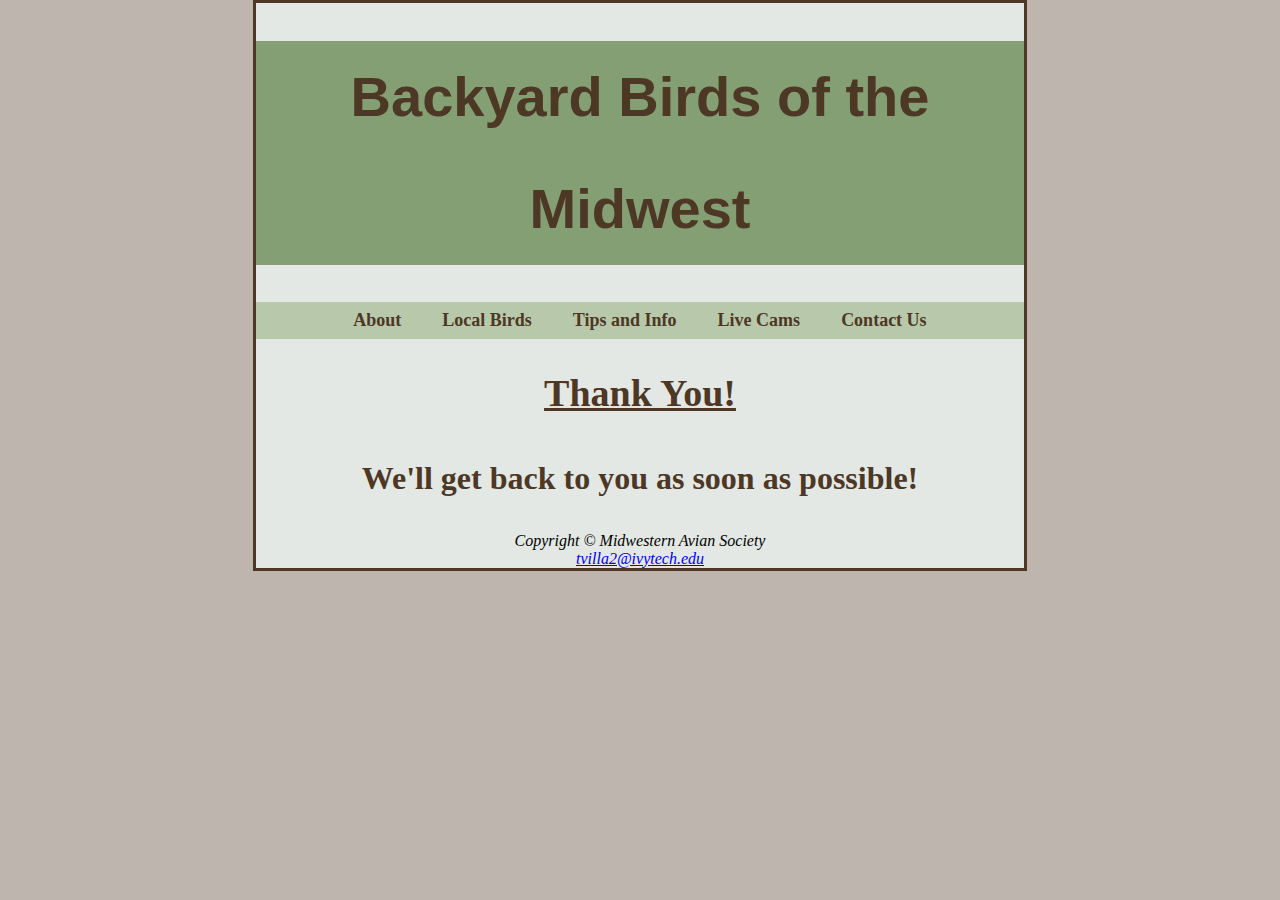
<file: midwest birding/submit.html>
<!DOCTYPE html>
<html lang="en">
<head>
    <title>Backyard Birds of the Midwest</title>
    <meta charset="utf-8">
    <link rel="stylesheet" href="birds.css">
    <meta name="viewport" content="width=device-width, initial-scale=1.0">
    <meta name="description" content="Midwest Birding is a website filled with various 
    information and resources for identifying and attracting local wild birds in the Midwest">
</head>
<body>
    <div id="wrapper">
    <header><h1>Backyard Birds of the Midwest</h1></header>
    <nav><ul>    
        <li><a href="index.html">About</a></li>
        <li><a href="#" class="inactive">Local Birds</a>
            <ul><li><a href="chickadee.html">Black Capped Chickadee</a></li>
                <li><a href="cardinal.html">Northern Cardinal</a></li>
                <li><a href="bluejay.html">Blue Jay</a></li>
                <li><a href="nuthatch.html">White Breasted Nuthatch</a></li>
                <li><a href="woodpecker.html">Downy Woodpecker</a></li>
            </ul></li>
        <li><a href="#" class="inactive">Tips and Info</a>
            <ul><li><a href="events.html">Activities and Events</a></li>
                <li><a href="yard.html">How to Attract Birds to Your Yard</a></li>
                <li><a href="feeders.html">Types of Bird Feeders</a></li>
                <li><a href="keepoff.html">Keeping Squirrels Off Feeders</a></li>
            </ul></li>
        <li><a href="cams.html">Live Cams</a></li>
        <li><a href="contact.html">Contact Us</a></li></ul> 
    </nav>
    <main>
        <h2>Thank You!</h2>
        <h1>We'll get back to you as soon as possible!</h1>
        
        <footer>
            Copyright © Midwestern Avian Society<br>
             <a href="mailto:tvilla2@ivytech.edu">tvilla2@ivytech.edu</a></footer> 
    </main></div>
</body>
</html>
</file>
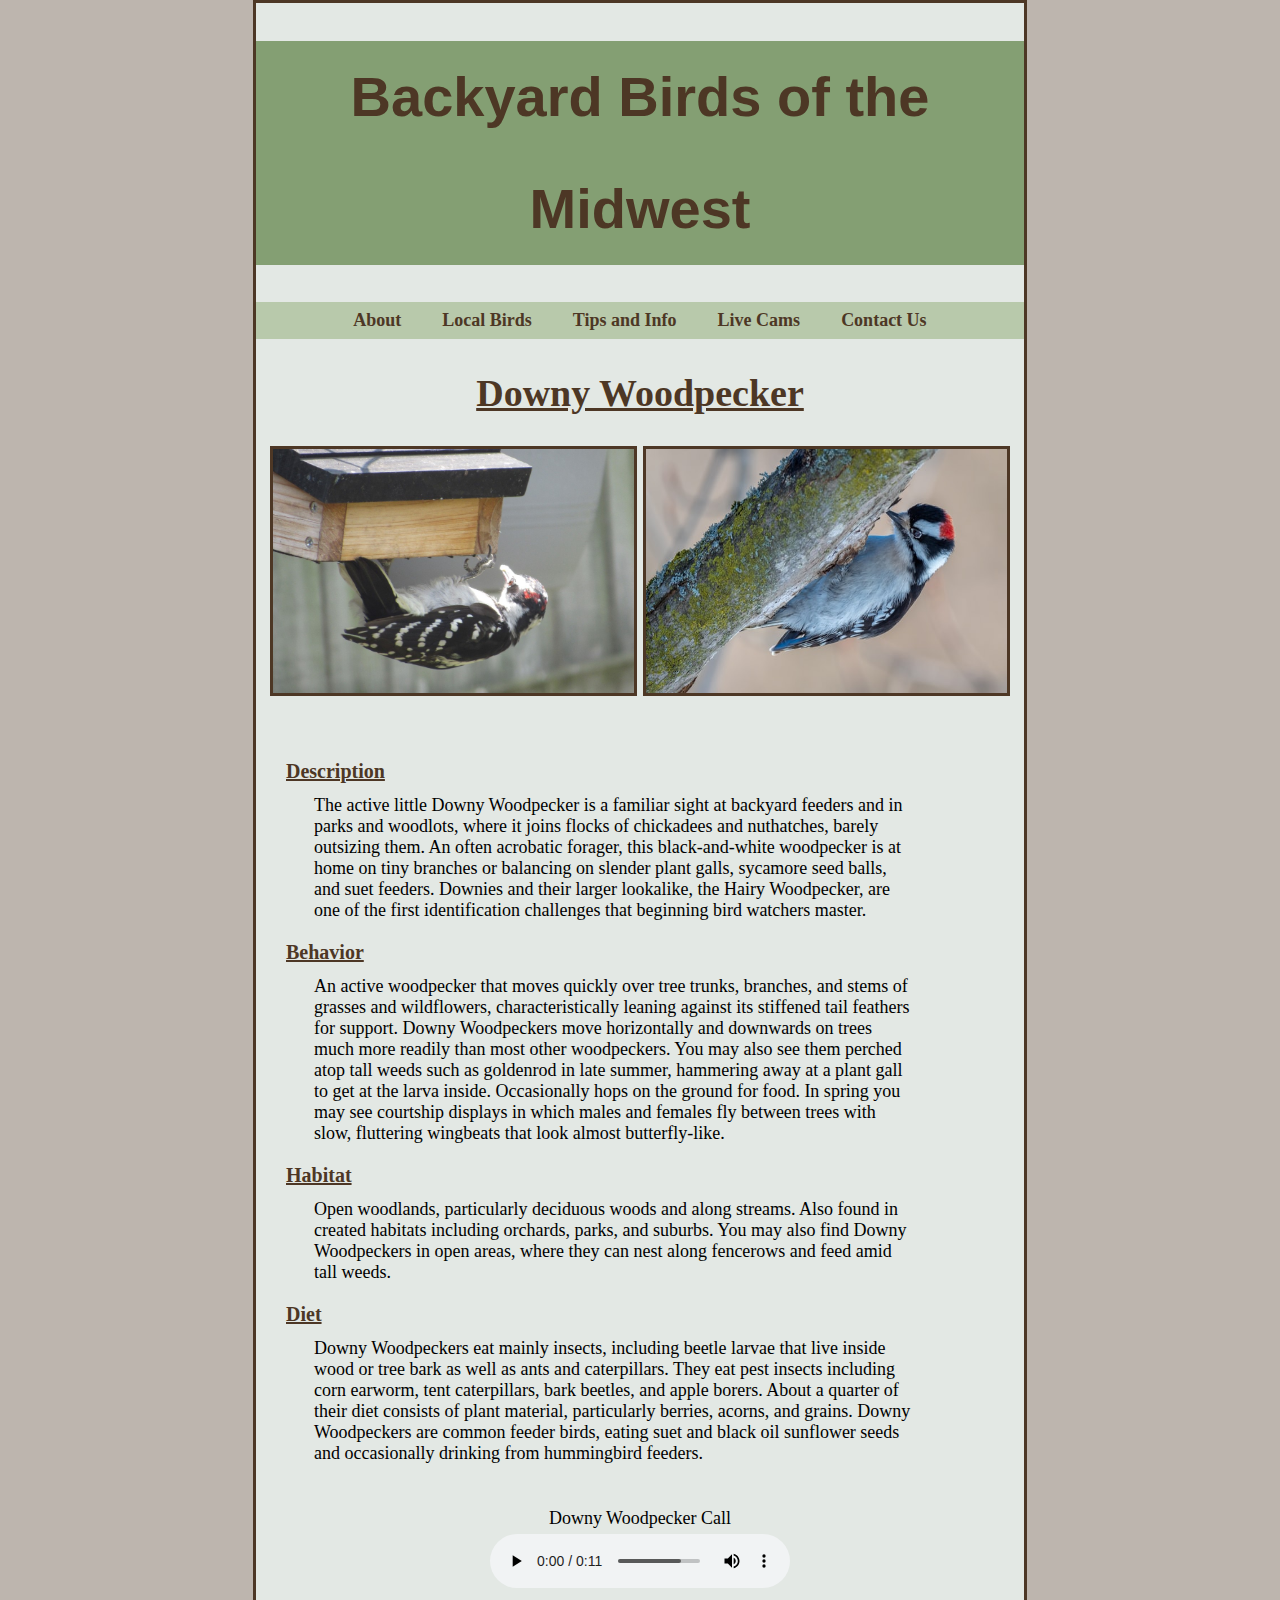
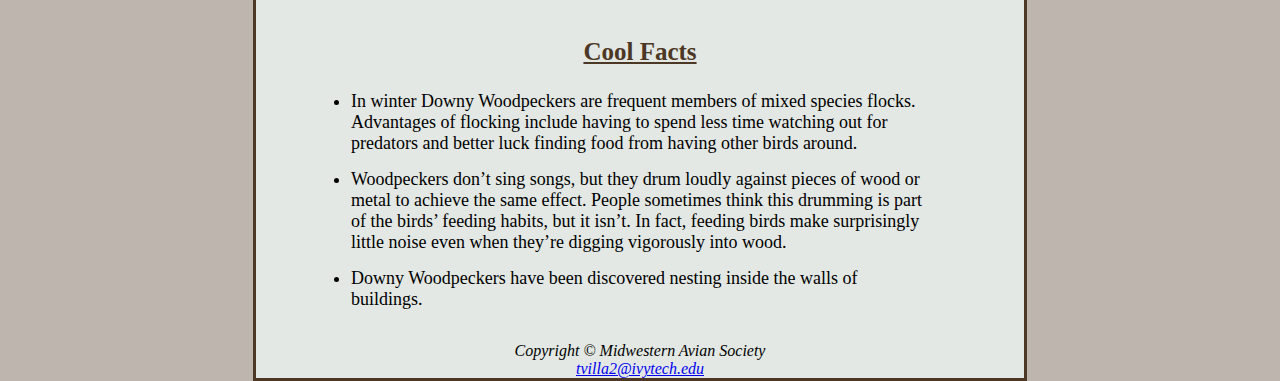
<file: midwest birding/woodpecker.html>
<!DOCTYPE html>
<html lang="en">
<head>
    <title>Backyard Birds of the Midwest</title>
    <meta charset="utf-8">
    <link rel="stylesheet" href="birds.css">
    <meta name="viewport" content="width=device-width, initial-scale=1.0">
    <meta name="description" content="Midwest Birding is a website filled with various 
    information and resources for identifying and attracting local wild birds in the Midwest">
</head>
<body>
    <div id="wrapper">
    <header><h1>Backyard Birds of the Midwest</h1></header>
    <nav><ul>    
        <li><a href="index.html">About</a></li>
        <li><a href="#" class="inactive">Local Birds</a>
            <ul><li><a href="chickadee.html">Black Capped Chickadee</a></li>
                <li><a href="cardinal.html">Northern Cardinal</a></li>
                <li><a href="bluejay.html">Blue Jay</a></li>
                <li><a href="nuthatch.html">White Breasted Nuthatch</a></li>
                <li><a href="woodpecker.html">Downy Woodpecker</a></li>
            </ul></li>
        <li><a href="#" class="inactive">Tips and Info</a>
            <ul><li><a href="yard.html">How to Attract Birds to Your Yard</a></li>
                <li><a href="feeders.html">Types of Bird Feeders</a></li>
                <li><a href="keepoff.html">Keeping Squirrels Off Feeders</a></li>
            </ul></li>
        <li><a href="cams.html">Live Cams</a></li>
        <li><a href="contact.html">Contact Us</a></li></ul> 
    </nav>
    <main>
        <h2>Downy Woodpecker</h2>
        <div class="image-container">
            <img src="woodpecker1.jpg" alt="Male Woodpecker on Feeder">
            <img src="woodpecker3.jpg" alt="Female Woodpecker on Feeder">
        </div>
        <dl><dt>Description</dt><dd>The active little Downy Woodpecker is a familiar sight at backyard feeders and in parks and woodlots, where it joins flocks of chickadees and nuthatches, barely outsizing them. 
            An often acrobatic forager, this black-and-white woodpecker is at home on tiny branches or balancing on slender plant galls, sycamore seed balls, and suet feeders. 
            Downies and their larger lookalike, the Hairy Woodpecker, are one of the first identification challenges that beginning bird watchers master.</dd>
         <dt>Behavior</dt><dd>An active woodpecker that moves quickly over tree trunks, branches, and stems of grasses and wildflowers, characteristically leaning against its stiffened tail feathers for support. 
             Downy Woodpeckers move horizontally and downwards on trees much more readily than most other woodpeckers. 
             You may also see them perched atop tall weeds such as goldenrod in late summer, hammering away at a plant gall to get at the larva inside. Occasionally hops on the ground for food. 
             In spring you may see courtship displays in which males and females fly between trees with slow, fluttering wingbeats that look almost butterfly-like.</dd>
         <dt>Habitat</dt><dd>Open woodlands, particularly deciduous woods and along streams. Also found in created habitats including orchards, parks, and suburbs. 
             You may also find Downy Woodpeckers in open areas, where they can nest along fencerows and feed amid tall weeds.</dd>
             <dt>Diet</dt><dd>Downy Woodpeckers eat mainly insects, including beetle larvae that live inside wood or tree bark as well as ants and caterpillars. They eat pest insects including corn earworm, tent caterpillars, bark beetles, and apple borers. About a quarter of their diet consists of plant material, particularly berries, acorns, and grains. 
                 Downy Woodpeckers are common feeder birds, eating suet and black oil sunflower seeds and occasionally drinking from hummingbird feeders.</dd></dl>
            <div class="audio-container"><p>Downy Woodpecker Call</p></div> 
        <div class="audio-container"><audio controls="controls"><source src="woodpeckercall.ogg" type="audio/ogg"></audio></div>     
        <h3>Cool Facts</h3>         
        <div class="cool-facts"><ul>
            <li>In winter Downy Woodpeckers are frequent members of mixed species flocks. 
                Advantages of flocking include having to spend less time watching out for predators and better luck finding food from having other birds around.</li>
            <li>Woodpeckers don’t sing songs, but they drum loudly against pieces of wood or metal to achieve the same effect. 
                People sometimes think this drumming is part of the birds’ feeding habits, but it isn’t. 
                In fact, feeding birds make surprisingly little noise even when they’re digging vigorously into wood.</li>
            <li>Downy Woodpeckers have been discovered nesting inside the walls of buildings.</li>
        </ul></div>
        <footer>
            Copyright © Midwestern Avian Society<br>
             <a href="mailto:tvilla2@ivytech.edu">tvilla2@ivytech.edu</a></footer> 
    </main></div>
</body>
</html>
</file>
<file: midwest birding/birds.css>
html {
    overflow-y: scroll;
  }
body { background-color: #BDB5AE; color: #000000; font-family: serif;margin: 0;}
header { background-color: #849F73; font-size: 28px; color: #4D3725; font-family: sans-serif; padding-bottom: .2em;}
h1 {line-height: 200%; color: #4D3725; text-align: center;}
h2 { color: #4D3725; 
     font-family: sans serif;
     text-decoration: underline;
     text-align: center;
    font-size: 38px;}
h3 { color: #4D3725; 
     font-family: sans serif;
     text-decoration: underline;
     font-size: 25px;
     text-align: center;
     padding-top: 1em;}
h4 {color: #4D3725; 
    font-size: 22px;
    padding-left: 1.3em;}
nav { background-color: #B8C9AB;
    text-align: center; 
    }
nav a { text-decoration: none;
    color: #4D3725;;
    font-size: 20px;
    font-weight: bold;
    padding-top: .5em;
    padding-bottom: .5em;
       
}
nav a:link {color: #4D3725;}
nav a:hover {color: #254d40;}
nav ul {list-style-type: none;
        flex-direction: column;
        margin: 0;
        padding-left: 0;
        
    }
nav li{
    padding-top: 1em;
    padding-bottom: 1em;
    padding-left: 1em;
    padding-right: 1em;
       width: 112%;
       border-bottom-style: solid;
       border-bottom-width: 1px;}
nav ul ul{position: absolute;
          background-color: #B8C9AB;
          padding: 0;
          text-align: left;
          display: none;
          margin-left: 6em;
        margin-right: 8em;}
nav ul ul li { border-style: solid;
            border-color: #4D3725;
            border-width: .1em;
            display: block;
            width: auto;
            text-align: center;
            
            }
nav li:hover ul { display: block; } 
p{
   line-height: 1.8em; 
  margin-left: 30px; 
  margin-right: 30px;
  font-size: 18px;} 

dt { color: #4D3725;
    font-size: 20px; 
    font-weight: bold;
    text-decoration: underline;
    margin-left: 30px;
    margin-bottom: 12px;}
dd {
    padding-left: 1em;
    padding-right: 3em;
    margin-bottom: 20px;
    font-size: 18px;}
ul {
  display: block;
  list-style-type: disc;
  margin-bottom: 2em;
  padding-left: 5em;
  padding-right: 5em;
}
table { width: 90%;
        margin: auto;
        border: 1px solid #4D3725;
        border-collapse: collapse;
        margin-bottom: 1em;}

th, td { padding-top: 15px;
    padding-bottom: 15px;
         border: 1px solid #4D3725;;
        }
tr:nth-child(even) {
    background-color: #f3e6db;
}        
th[scope="col"] {
    background-color: #849F73;
    color: #312318;
    font-size: 25px;
}
         
td {text-align: center;}
.inactive {
    pointer-events: none;
    cursor: default;
 }
form { display: flex;
       flex-direction: column;
       margin: auto; width: 60%; }
input {margin-bottom: .5em;}
textarea {margin-bottom: .5em;}

.image-container{
    display: flex;
    flex-flow: row wrap;
    justify-content: center;
}
.image-container img{
    max-width: 90%;
    display: block;
    margin-left: .5em;
    margin-right: .5em;
    margin-bottom: 3em;
    border-style: solid;
    color: #4D3725;
}
.image-container iframe{
    margin-left: .5em;
    margin-right: .5em;
    margin-top: .5em;
    margin-bottom: .5em;
}
.info-begin {
    font-size: 18px;
    padding-bottom: 2em;
    padding-left: 1em;
    padding-right: 1em;
}
.home img {
    max-width: 90%;
    display: block;
    margin-left: auto;
    margin-right: auto;
  }
.audio-container {display: flex;
                  justify-content: center;}
.audio-container p {text-align: center; margin-bottom: 0;}

.cool-facts ul li {font-size: 18px;
       margin: 15px;
       }    
footer { font-size: 1em; font-style: italic; text-align: center;}
#wrapper { 
            
           background-color: #E3E8E4;
           border: #4D3725; 
           border-style: solid;
           }

@media (min-width: 600px){
nav a {font-size: 18px;}
nav ul{display: flex; 
       flex-flow: row wrap;
       justify-content: space-around;
       padding-left: 10%;
       padding-right: 10%;}
nav li{
       padding-top: .5em;
       padding-bottom: .5em;
       text-align: center;
       width: auto;
       border-bottom: none;}    
header{font-size: 28px;padding-bottom: 0em;}
nav ul ul{
    margin-left: 0em;
    margin-right: 0em;}
    .image-container img{
        max-width: 90%;
        margin-left: .5em;
        margin-right: .5em;
        margin-bottom: 1em;
        border-style: solid;
        color: #4D3725;
    } 
table {width: 70%;}       
    #wrapper { margin: auto;
        width: 60%; 
        
        }
input[type="submit"] {grid-column: 1; width: 9em;}


@media (min-width: 1024px){
    dd {margin-right: 55px;}
    
    .image-container img{
        max-width: 47%;
        
        margin-left: .2em;
        margin-right: .2em;
        margin-bottom: 3em;
        border-style: solid;
        color: #4D3725;
    }
    .info-begin {padding-left: 6em;
        padding-right: 6em;
        }    
        
}
    
}
</file>
